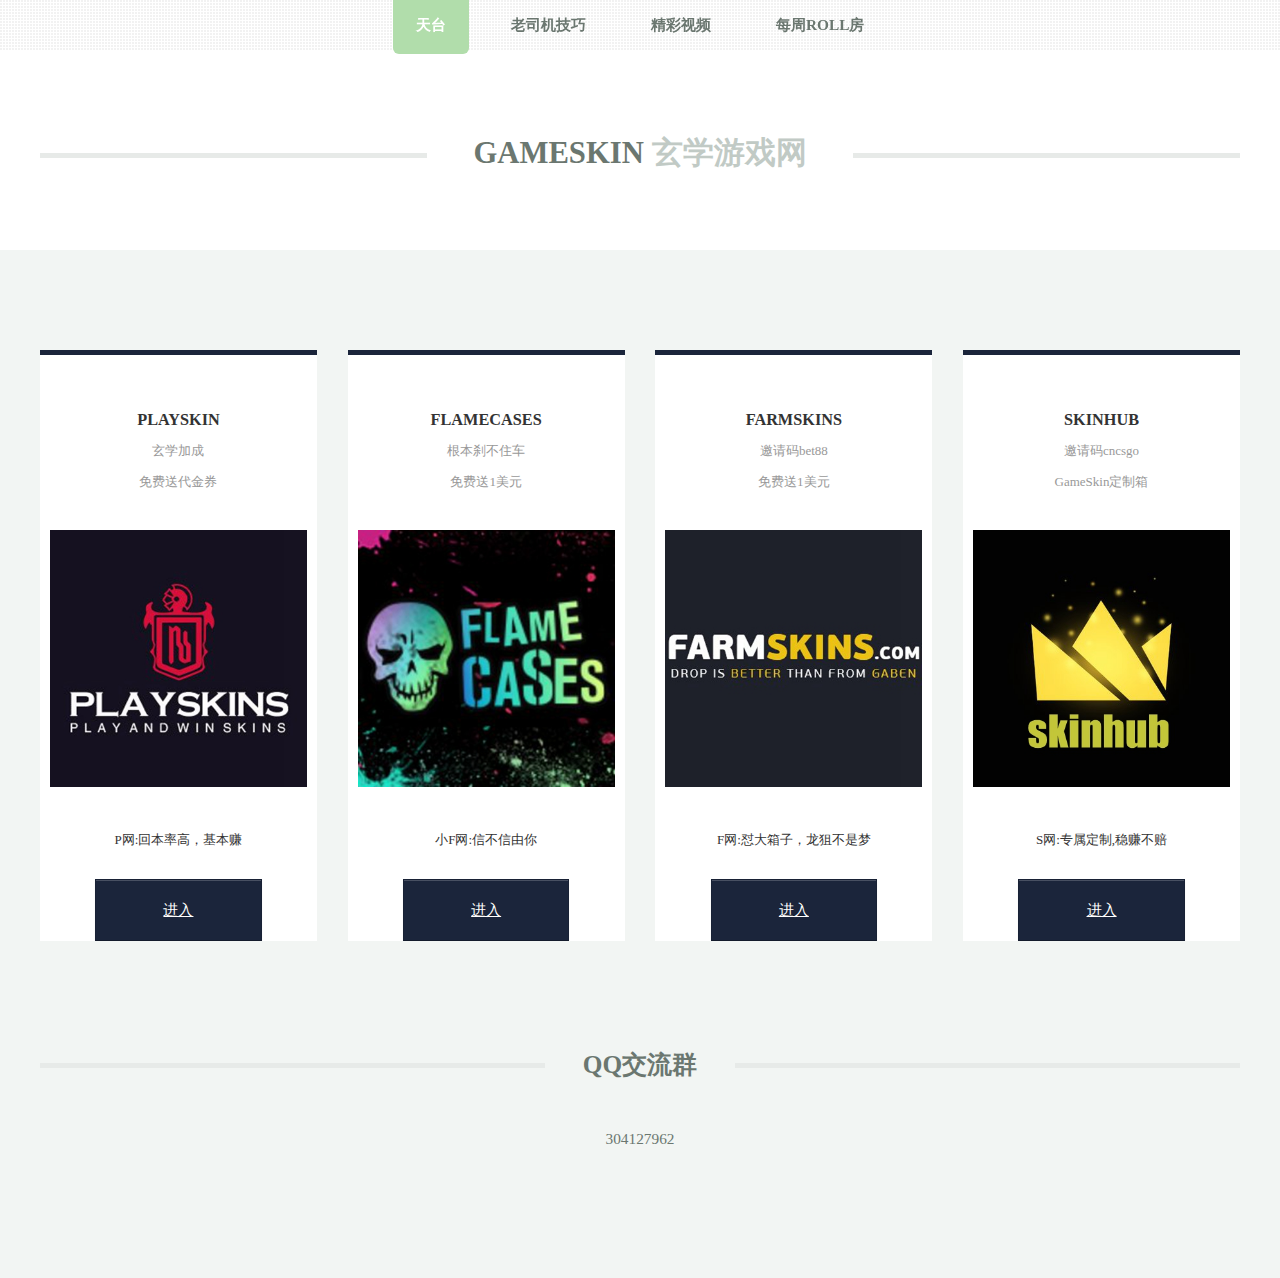
<file: index.html>
<!DOCTYPE HTML>
<!--
	TXT by HTML5 UP
	html5up.net | @ajlkn
	Free for personal and commercial use under the CCA 3.0 license (html5up.net/license)
-->
<html>
	<head>
		<meta charset="utf-8" />
		<meta name="viewport" content="width=device-width, initial-scale=1" />
		<!--[if lte IE 8]><script src="assets/js/ie/html5shiv.js"></script><![endif]-->
		<!--[if lte IE 8]><link rel="stylesheet" href="assets/css/ie8.css" /><![endif]-->
 <meta name="baidu-site-verification" content="qvvgnJlBhZ" />
 <meta http-equiv="Content-Type" content="text/html;
charset=gb2312"/>
<meta name="sogou_site_verification" content="fosd5Cn5WC"/>
<meta name="360-site-verification" content="5e8b7a64227462c64a9bd389cddf423c"/>
<title>csgo免费开箱子网址网站大全 csgo抽奖技巧 gameskin playskins  cn.playskins  igxe farmskins csgo翻硬币 skinhub flamecases 小f网csgo 导航</title>
 <meta name="keywords" content="csgo开箱子 csgo抽奖 csgo开箱子网站 csgo抽奖网址 csgo开箱子技巧 csgo开箱子网站 playskins  cn.playskins igxe farmskins flamecases  小f网csgo skinhub" />
<meta name="description" content="gameskin专业的游戏csgo皮肤抽奖导航网站 有玄学 csgo开箱子 csgo抽奖 csgo开箱子网站 csgo抽奖网址 csgo开箱子技巧 csgo开箱子网站 csgo翻硬币 小f网csgo flamecases playskins  cn.playskins skinhub igxe farmskins" />
<link href="css/bootstrap.css" rel="stylesheet">
<link href="css/bootstrap-responsive.css" rel="stylesheet" media="screen">
<link href="css/hosting.css" rel="stylesheet" media="all">
<link rel="stylesheet" href="assets/css/main.css" />

<!-- gameskin.cn Baidu tongji analytics -->
<script>
var _hmt = _hmt || [];
(function() {
  var hm = document.createElement("script");
  hm.src = "https://hm.baidu.com/hm.js?97bb086f65f46dd6969ed0fdd6cfc48f";
  var s = document.getElementsByTagName("script")[0]; 
  s.parentNode.insertBefore(hm, s);
})();
 (function(){
   var src = (document.location.protocol == "http:") ? "http://js.passport.qihucdn.com/11.0.1.js?3605104c997316b954c0c8811e651f5a":"https://jspassport.ssl.qhimg.com/11.0.1.js?3605104c997316b954c0c8811e651f5a";
   document.write('<script src="' + src + '" id="sozz"><\/script>');
})();
</script>
	</head>
	<body class="homepage">
		<div id="page-wrapper">

			<!-- Header -->
				<header id="header">
					<div class="logo container">
						<div>
							<h1><a href="index.html" id="logo">GameSkin</a></h1>
							<p>玄学游戏网</p>
						</div>
					</div>
				</header>

			
			<!-- Nav -->
				<nav id="nav">
					<ul>
						<li class="current"><a href="index.html">天台</a></li>
						
						<li><a href="vectory.html">老司机技巧</a></li>
						<li><a href="video.html">精彩视频</a></li>
						<li><a href="roll.html">每周ROLL房</a></li>
					</ul>
				</nav>


<div class="row-fluid">
<div class="container">  <!-- Contaner Starts -->
  <!-- Row2 start -->
  
  
    <div class="span3 PlanPricing template4">  <!-- Price template4 Starts -->
      <div class="planName"> <span class="price">稳</span>
        <h3>PlaySkin</h3>
        <p>玄学加成</p>
		<p>免费送代金券</p>
      </div>
      <div class="planFeatures">
        <ul>
          <li><a href="http://cn.playskins.com/case/share/1013340" target="_blank"><img src="images/p.jpg"></a> </li>
          <li >P网:回本率高，基本赚</li>
          
        </ul>
      </div>
      <p> <a href="http://cn.playskins.com/case/share/1013340" target="_blank" role="button" data-toggle="modal" class="btn btn-success btn-large">进入</a> </p>
    </div>
	
	 <div class="span3 PlanPricing template4">
      <div class="planName"> <span class="price">飚</span>
       <h3>flamecases</h3>
	  
        <p>根本刹不住车</p>
		 <p>免费送1美元</p>
      </div>
      <div class="planFeatures">
        <ul>
          <li><a href="https://flamecases.com/promo/china" target="_blank" ><img src="images/ff.jpg"></a></li>
          <li>小F网:信不信由你</li>
          
        </ul>
      </div>
      <p> <a href="https://flamecases.com/promo/china" target="_blank" role="button" data-toggle="modal" class="btn btn-success btn-large">进入</a> </p>
    </div> <!-- Price template4 Ends -->
	
    <div class="span3 PlanPricing template4">
      <div class="planName"> <span class="price">肝</span>
        <h3>farmskins</h3>
        <p>邀请码bet88</p>
		<p>免费送1美元</p>
      </div>
      <div class="planFeatures">
        <ul>
          <li><a href="http://farmskins.com/ref-bet88" target="_blank"><img src="images/f.jpg"></a></li>
          <li>F网:怼大箱子，龙狙不是梦</li>
          
        </ul>
      </div>
      <p> <a href="http://farmskins.com/ref-bet88" target="_blank" role="button" data-toggle="modal" class="btn btn-success btn-large">进入</a> </p>
    </div>


   

    <div class="span3 PlanPricing template4">
      <div class="planName"> <span class="price">怼</span>
       <h3>SKINHUB</h3>
        <p>邀请码cncsgo</p>
		 <p>GameSkin定制箱</p>
      </div>
      <div class="planFeatures">
        <ul>
          <li><a href="https://skinhub.com/cases/gameskincn-1552950" target="_blank" ><img src="images/s.jpg"></a></li>
          <li>S网:专属定制,稳赚不赔</li>
          
        </ul>
      </div>
      <p> <a href="https://skinhub.com/cases/gameskincn-1552950" target="_blank" role="button" data-toggle="modal" class="btn btn-success btn-large">进入</a> </p>
    </div>
  
  
  </div>  <!-- Row2 ends -->
  </div> <!-- Container ends -->
  

			<!-- Footer -->
				<footer id="footer" class="container">
					<div class="row 200%">
						<div class="12u">

							<!-- About -->
								<section>
									<h2 class="major"><span>QQ交流群</span></h2>
									<p>
									304127962
									</p>
								</section>

						</div>
					</div>
				

				</footer>

			</div>
			
			

		<!-- Scripts -->
			<script src="assets/js/jquery.min.js"></script>
			<script src="assets/js/jquery.dropotron.min.js"></script>
			<script src="assets/js/skel.min.js"></script>
			<script src="assets/js/skel-viewport.min.js"></script>
			<script src="assets/js/util.js"></script>
			<!--[if lte IE 8]><script src="assets/js/ie/respond.min.js"></script><![endif]-->
			<script src="assets/js/main.js"></script>

	</body>
</html>
</file>
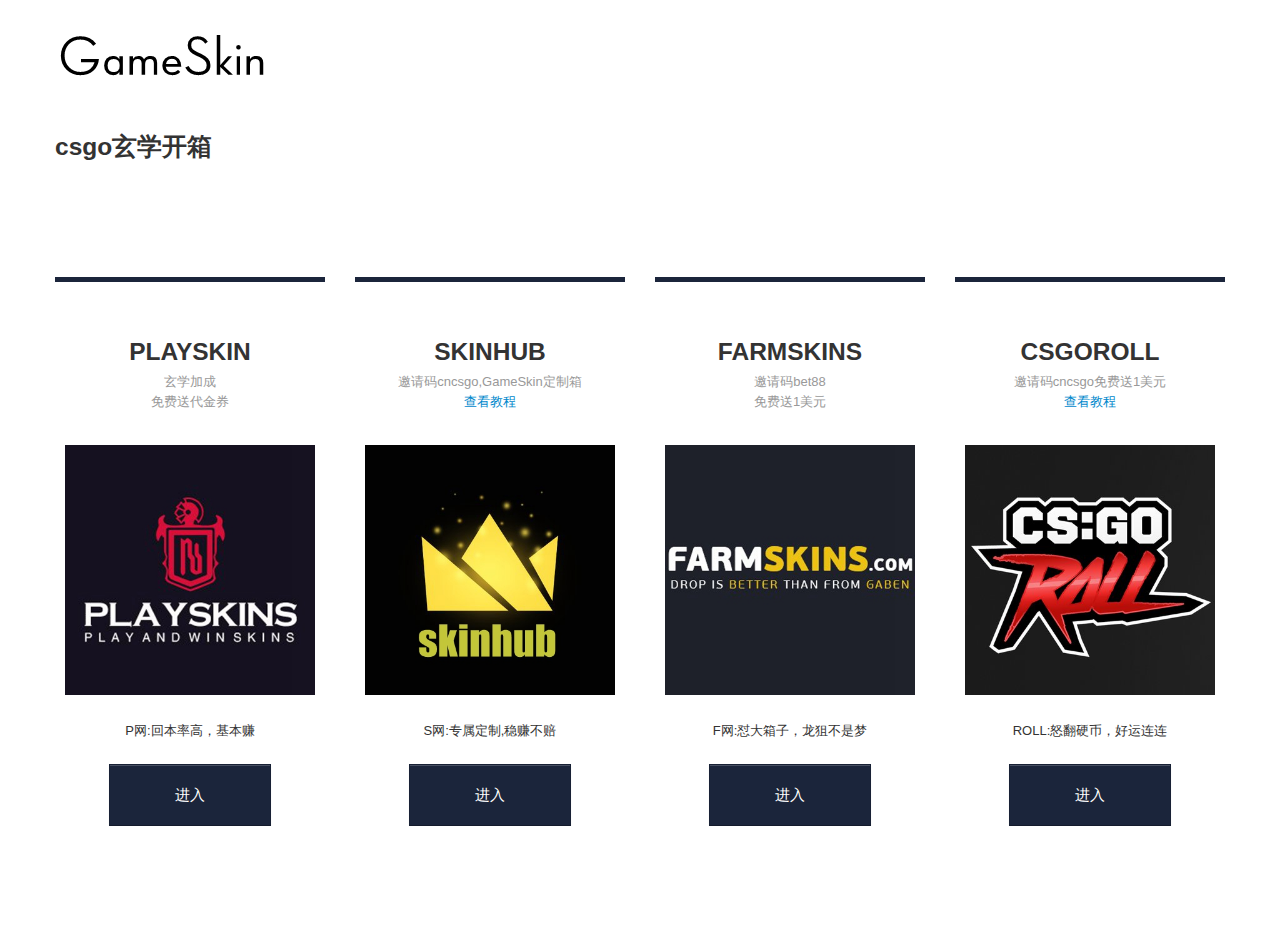
<file: list.html>
<!DOCTYPE html>
<html>
<head>
<meta charset="utf-8">
<meta name="viewport" content="width=device-width, initial-scale=1.0">
 <meta name="baidu-site-verification" content="qvvgnJlBhZ" />
 <meta http-equiv="Content-Type" content="text/html;
charset=gb2312"/>
<meta name="sogou_site_verification" content="fosd5Cn5WC"/>
<meta name="360-site-verification" content="5e8b7a64227462c64a9bd389cddf423c" />
<title>csgo免费开箱子网址网站大全 csgo抽奖技巧 gameskin playskins  cn.playskins igxe farmskins csgo翻硬币 skinhub 导航</title>
 <meta name="keywords" content="csgo开箱子 csgo抽奖 csgo开箱子网站 csgo抽奖网址 csgo开箱子技巧 csgo开箱子网站 playskins  cn.playskins igxe farmskins skinhub" />
<meta name="description" content="gameskin专业的游戏csgo皮肤抽奖导航网站 有玄学 csgo开箱子 csgo抽奖 csgo开箱子网站 csgo抽奖网址 csgo开箱子技巧 csgo开箱子网站 csgo翻硬币 playskins  cn.playskins skinhub igxe farmskins" />
<link href="css/bootstrap.css" rel="stylesheet">
<link href="css/bootstrap-responsive.css" rel="stylesheet" media="screen">
<link href="css/hosting.css" rel="stylesheet" media="all">

<!-- gameskin.cn Baidu tongji analytics -->
<script>
var _hmt = _hmt || [];
(function() {
  var hm = document.createElement("script");
  hm.src = "https://hm.baidu.com/hm.js?97bb086f65f46dd6969ed0fdd6cfc48f";
  var s = document.getElementsByTagName("script")[0]; 
  s.parentNode.insertBefore(hm, s);
})();
 (function(){
   var src = (document.location.protocol == "http:") ? "http://js.passport.qihucdn.com/11.0.1.js?3605104c997316b954c0c8811e651f5a":"https://jspassport.ssl.qhimg.com/11.0.1.js?3605104c997316b954c0c8811e651f5a";
   document.write('<script src="' + src + '" id="sozz"><\/script>');
})();
</script>
</head>




<body>
 
  <div class="container">  <!-- Contaner Starts -->
    

  <div class="row-fluid PageHead"> <!-- Description Start -->
    <div class="span12">
      <img src="images/logo.png">
      <h3>csgo玄学开箱</h3>
    </div>
  </div> <!-- Description End -->
  
  
  <div class="row-fluid">
  <!-- Row2 start -->
  
  
    <div class="span3 PlanPricing template4">  <!-- Price template4 Starts -->
      <div class="planName"> <span class="price">稳</span>
        <h3>PlaySkin</h3>
        <p>玄学加成</p>
		<p>免费送代金券</p>
      </div>
      <div class="planFeatures">
        <ul>
          <li><a href="http://cn.playskins.com/case/share/1013340" target="_blank"><img src="images/p.jpg"></a> </li>
          <li >P网:回本率高，基本赚</li>
          
        </ul>
      </div>
      <p> <a href="http://cn.playskins.com/case/share/1013340" target="_blank" role="button" data-toggle="modal" class="btn btn-success btn-large">进入</a> </p>
    </div>
	<div class="span3 PlanPricing template4">
      <div class="planName"> <span class="price">怼</span>
       <h3>SKINHUB</h3>
        <p>邀请码cncsgo,GameSkin定制箱</p>
		 <p> <a href="http://www.jianshu.com/p/a68e9556813d" target="_blank" >查看教程</a> </p>
      </div>
      <div class="planFeatures">
        <ul>
          <li><a href="https://skinhub.com/cases/gameskincn-1552950" target="_blank" ><img src="images/s.jpg"></a></li>
          <li>S网:专属定制,稳赚不赔</li>
          
        </ul>
      </div>
      <p> <a href="https://skinhub.com/cases/gameskincn-1552950" target="_blank" role="button" data-toggle="modal" class="btn btn-success btn-large">进入</a> </p>
    </div>
	
    <div class="span3 PlanPricing template4">
      <div class="planName"> <span class="price">肝</span>
        <h3>farmskins</h3>
        <p>邀请码bet88</p>
		<p>免费送1美元</p>
      </div>
      <div class="planFeatures">
        <ul>
          <li><a href="http://farmskins.com/ref-bet88" target="_blank"><img src="images/f.jpg"></a></li>
          <li>F网:怼大箱子，龙狙不是梦</li>
          
        </ul>
      </div>
      <p> <a href="http://farmskins.com/ref-bet88" target="_blank" role="button" data-toggle="modal" class="btn btn-success btn-large">进入</a> </p>
    </div>


    <div class="span3 PlanPricing template4">
      <div class="planName"> <span class="price">怼</span>
       <h3>csgoroll</h3>
        <p>邀请码cncsgo免费送1美元</p>
		 <p> <a href="http://www.jianshu.com/p/a68e9556813d" target="_blank" >查看教程</a> </p>
      </div>
      <div class="planFeatures">
        <ul>
          <li><a href="http://csgoroll.com/promo/cncsgo" target="_blank" ><img src="images/c.jpg"></a></li>
          <li>ROLL:怒翻硬币，好运连连</li>
          
        </ul>
      </div>
      <p> <a href="http://csgoroll.com/promo/cncsgo" target="_blank" role="button" data-toggle="modal" class="btn btn-success btn-large">进入</a> </p>
    </div> <!-- Price template4 Ends -->

    
  
  
  </div>  <!-- Row2 ends -->
  
  <br><br> <br><br> <br><br>
  
</div> <!-- Container ends -->
</body>
</html>
</file>
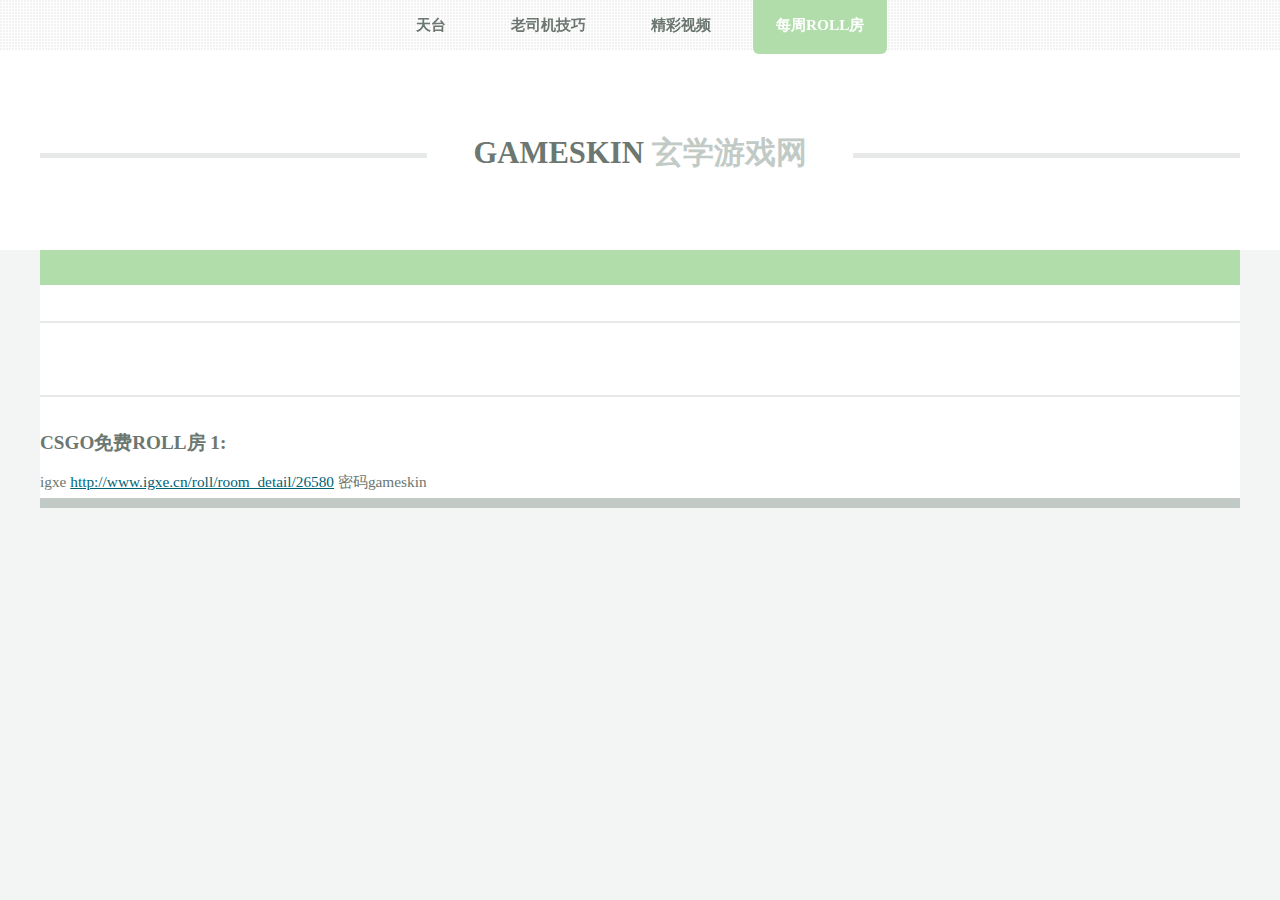
<file: roll.html>
<!DOCTYPE HTML>
<!--
	TXT by HTML5 UP
	html5up.net | @ajlkn
	Free for personal and commercial use under the CCA 3.0 license (html5up.net/license)
-->
<html>
	<head>
<title>csgo每周免费roll房 gameskin playskins  cn.playskins igxe farmskins csgo翻硬币 skinhub flamecases</title>
		<meta charset="utf-8" />
		<meta name="viewport" content="width=device-width, initial-scale=1" />
		<!--[if lte IE 8]><script src="assets/js/ie/html5shiv.js"></script><![endif]-->
		<link rel="stylesheet" href="assets/css/main.css" />
		<!--[if lte IE 8]><link rel="stylesheet" href="assets/css/ie8.css" /><![endif]-->
	</head>
	<body>
		<div id="page-wrapper">

				<!-- Header -->
				<header id="header">
					<div class="logo container">
						<div>
							<h1><a href="index.html" id="logo">GameSkin</a></h1>
							<p>玄学游戏网</p>
						</div>
					</div>
				</header>

			
			<!-- Nav -->
				<nav id="nav">
					<ul>
						<li ><a href="index.html">天台</a></li>
						
						<li ><a href="vectory.html">老司机技巧</a></li>
						<li ><a href="video.html">精彩视频</a></li>
						<li class="current"><a href="roll.html">每周ROLL房</a></li>
					</ul>
				</nav>

			<!-- Main -->
							<div id="main-wrapper" class="container">
		<article class="box page-content">
											<section>
												<ul class="divided">
												<li>
														<article class="box post-summary">
															
														</article>
													</li>
													<li>
														<article class="box post-summary">
															
														</article>
													</li>
													
													<li>
														<article class="box post-summary">
															<h3>csgo免费roll房 1:</h3>
															<p>igxe <a href="http://www.igxe.cn/roll/room_detail/26580" target="_blank">http://www.igxe.cn/roll/room_detail/26580</a> 密码gameskin</p>
														</article>
													</li>
													
							</ul>
									
											</section>	
</article>											
</div>



		</div>

		<!-- Scripts -->
			<script src="assets/js/jquery.min.js"></script>
			<script src="assets/js/jquery.dropotron.min.js"></script>
			<script src="assets/js/skel.min.js"></script>
			<script src="assets/js/skel-viewport.min.js"></script>
			<script src="assets/js/util.js"></script>
			<!--[if lte IE 8]><script src="assets/js/ie/respond.min.js"></script><![endif]-->
			<script src="assets/js/main.js"></script>

	</body>
</html>
</file>
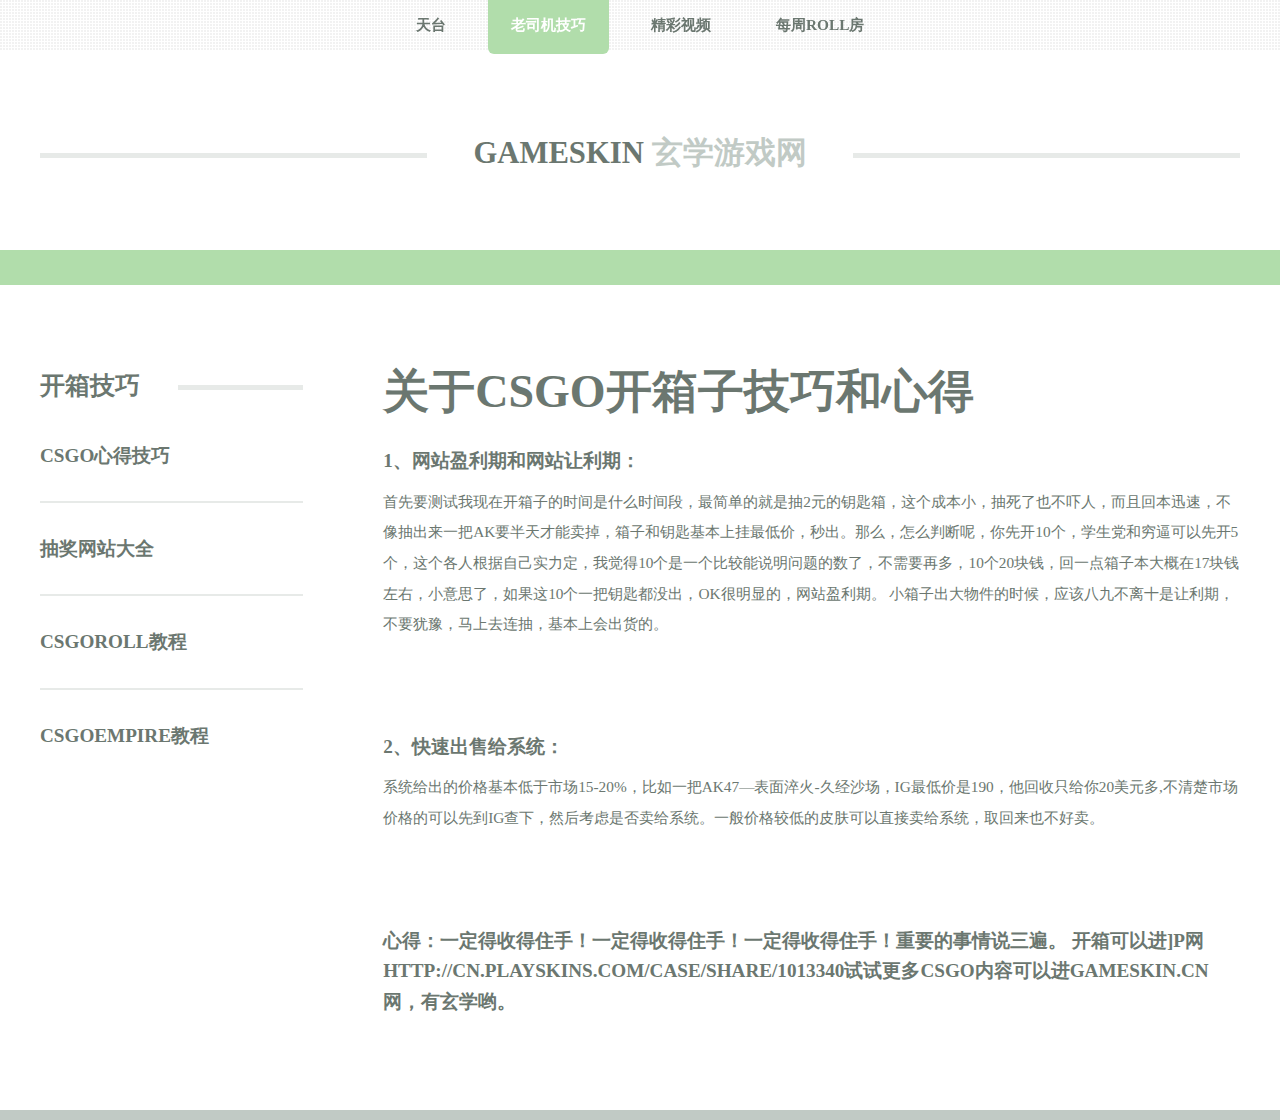
<file: vectory.html>
<!DOCTYPE HTML>
<!--
	TXT by HTML5 UP
	html5up.net | @ajlkn
	Free for personal and commercial use under the CCA 3.0 license (html5up.net/license)
-->
<html>
	<head>
<title>csgo免费开箱子网址网站大全 csgo抽奖技巧 gameskin playskins  cn.playskins igxe farmskins csgo翻硬币 skinhub flamecases导航</title>
		<meta charset="utf-8" />
		<meta name="viewport" content="width=device-width, initial-scale=1" />
		<!--[if lte IE 8]><script src="assets/js/ie/html5shiv.js"></script><![endif]-->
		<link rel="stylesheet" href="assets/css/main.css" />
		<!--[if lte IE 8]><link rel="stylesheet" href="assets/css/ie8.css" /><![endif]-->
	</head>
	<body>
		<div id="page-wrapper">

				<!-- Header -->
				<header id="header">
					<div class="logo container">
						<div>
							<h1><a href="index.html" id="logo">GameSkin</a></h1>
							<p>玄学游戏网</p>
						</div>
					</div>
				</header>

			
			<!-- Nav -->
				<nav id="nav">
					<ul>
						<li ><a href="index.html">天台</a></li>
						
						<li class="current"><a href="vectory.html">老司机技巧</a></li>
						<li><a href="video.html">精彩视频</a></li>
						<li><a href="roll.html">每周ROLL房</a></li>
					</ul>
				</nav>

			<!-- Main -->
				<div id="main-wrapper">
					<div id="main" class="container">
						<div class="row">
							<div class="3u 12u(mobile)">
								<div class="sidebar">

									<!-- Sidebar -->

										<!-- Recent Posts -->
											<section>
												<h2 class="major"><span>开箱技巧</span></h2>
												<ul class="divided">
													<li>
														<article class="box post-summary">
															<h3><a href="vectory.html">csgo心得技巧</a></h3>
															
														</article>
													</li>
													<li>
														<article class="box post-summary">
															<h3><a href="websitelist.html">抽奖网站大全</a></h3>
															
														</article>
													</li>
													<li>
														<article class="box post-summary">
															<h3><a href="#">csgoroll教程</a></h3>
														
														</article>
													</li>
													<li>
														<article class="box post-summary">
															<h3><a href="#">csgoempire教程</a></h3>
														
														</article>
													</li>
													
												</ul>
											</section>

								</div>
							</div>
							<div class="9u 12u(mobile) important(mobile)">
								<div class="content content-right">

									<!-- Content -->

										<article class="box page-content">

											<header>
												<h2>关于csgo开箱子技巧和心得</h2>
												
											</header>


											<section>
												<h3>1、网站盈利期和网站让利期：</h3>
												<p>
													
     首先要测试我现在开箱子的时间是什么时间段，最简单的就是抽2元的钥匙箱，这个成本小，抽死了也不吓人，而且回本迅速，不像抽出来一把AK要半天才能卖掉，箱子和钥匙基本上挂最低价，秒出。那么，怎么判断呢，你先开10个，学生党和穷逼可以先开5个，这个各人根据自己实力定，我觉得10个是一个比较能说明问题的数了，不需要再多，10个20块钱，回一点箱子本大概在17块钱左右，小意思了，如果这10个一把钥匙都没出，OK很明显的，网站盈利期。
      小箱子出大物件的时候，应该八九不离十是让利期，不要犹豫，马上去连抽，基本上会出货的。
												</p>
												
											</section>

											<section>
												<h3>2、快速出售给系统：</h3>
												<p>
													系统给出的价格基本低于市场15-20%，比如一把AK47—表面淬火-久经沙场，IG最低价是190，他回收只给你20美元多,不清楚市场价格的可以先到IG查下，然后考虑是否卖给系统。一般价格较低的皮肤可以直接卖给系统，取回来也不好卖。
												</p>
												
											</section>
											<section>
												<h3>心得：一定得收得住手！一定得收得住手！一定得收得住手！重要的事情说三遍。
开箱可以进]P网  <a href="http://cn.playskins.com/case/share/1013340" target="_blank"></a><a href="http://cn.playskins.com/case/share/1013340" target="_blank">http://cn.playskins.com/case/share/1013340</a>试试更多csgo内容可以进GameSkin.cn 网，有玄学哟。</h3>
												
											</section>

										</article>

								</div>
							</div>
						</div>
						
					</div>
				</div>



		</div>

		<!-- Scripts -->
			<script src="assets/js/jquery.min.js"></script>
			<script src="assets/js/jquery.dropotron.min.js"></script>
			<script src="assets/js/skel.min.js"></script>
			<script src="assets/js/skel-viewport.min.js"></script>
			<script src="assets/js/util.js"></script>
			<!--[if lte IE 8]><script src="assets/js/ie/respond.min.js"></script><![endif]-->
			<script src="assets/js/main.js"></script>

	</body>
</html>
</file>
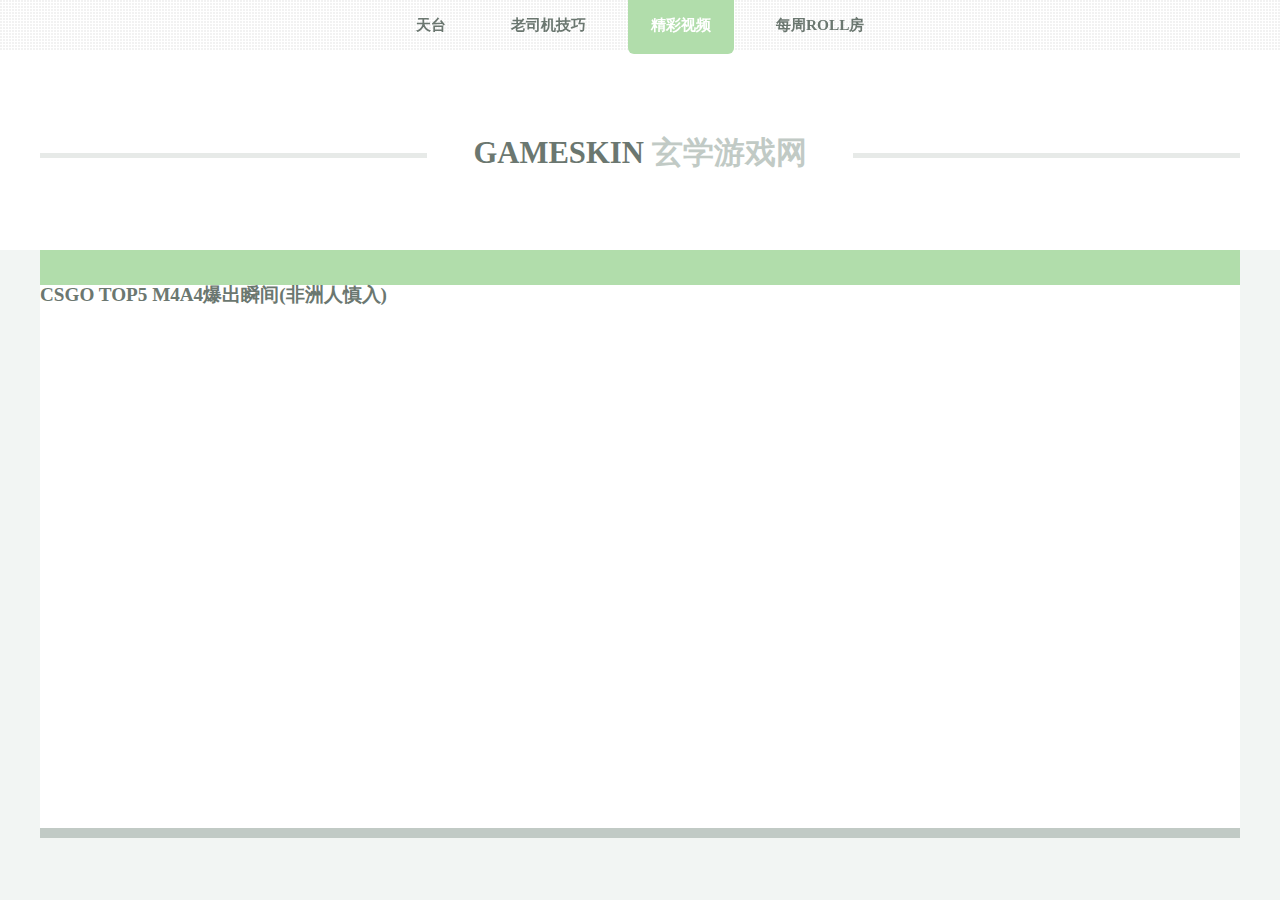
<file: video.html>
<!DOCTYPE HTML>
<!--
	TXT by HTML5 UP
	html5up.net | @ajlkn
	Free for personal and commercial use under the CCA 3.0 license (html5up.net/license)
-->
<html>
	<head>
<title>csgo开箱抽奖精彩视频 gameskin playskins  cn.playskins igxe farmskins csgo翻硬币 skinhub flamecases</title>
		<meta charset="utf-8" />
		<meta name="viewport" content="width=device-width, initial-scale=1" />
		<!--[if lte IE 8]><script src="assets/js/ie/html5shiv.js"></script><![endif]-->
		<link rel="stylesheet" href="assets/css/main.css" />
		<!--[if lte IE 8]><link rel="stylesheet" href="assets/css/ie8.css" /><![endif]-->
	</head>
	<body>
		<div id="page-wrapper">

				<!-- Header -->
				<header id="header">
					<div class="logo container">
						<div>
							<h1><a href="index.html" id="logo">GameSkin</a></h1>
							<p>玄学游戏网</p>
						</div>
					</div>
				</header>

			
		<!-- Nav -->
				<nav id="nav">
					<ul>
						<li ><a href="index.html">天台</a></li>
						
						<li ><a href="vectory.html">老司机技巧</a></li>
						<li class="current"><a href="video.html">精彩视频</a></li>
						<li><a href="roll.html">每周ROLL房</a></li>
					</ul>
				</nav>

			<!-- Main -->
							<div id="main-wrapper" class="container">
		
	<section>
												<ul class="divided">
												<li>
														<article class="box post-summary">
															<h3>CSGO TOP5 M4A4爆出瞬间(非洲人慎入)</h3>
<iframe height=498 width=510 src='http://player.youku.com/embed/XMjkwMDI0NTQ2NA==' frameborder=0 'allowfullscreen'></iframe>														</article>
													</li>
												<!--
													<li>
														<article class="box post-summary">
															<h3>CSGO老司机飚车精彩集锦</h3>
<iframe style="width:704px;height:436px;" 

src="http://cdn.aixifan.com/player/ACFlashPlayer.out.swf?

vid=5329748&ref=http://www.acfun.cn/v/ac3802938" 

id="ACFlashPlayer-re" frameborder="0"></iframe>																			

														</article>
													</li>
													
													<li>
														<article class="box post-summary">
															<h3>妹子玩csgo，人美枪刚！#2</h3>
<iframe style="width:704px;height:436px;" src="http://cdn.aixifan.com/player/ACFlashPlayer.out.swf?vid=5262588&ref=http://www.acfun.cn/v/ac3762543" id="ACFlashPlayer-re" frameborder="0"></iframe>
														</article>
													</li>
													
													<li>
														<article class="box post-summary">
															<h3>csgo逗比搞笑镜头集锦</h3>
<iframe style="width:704px;height:436px;" src="http://cdn.aixifan.com/player/ACFlashPlayer.out.swf?vid=5259909&ref=http://www.acfun.cn/v/ac3760203" id="ACFlashPlayer-re" frameborder="0"></iframe>
														</article>
													</li>
													<li>
														<article class="box post-summary">
															<h3>CSGO，谁还记得老AWP吗？五年了！
</h3>
<iframe style="width:704px;height:436px;" src="http://cdn.aixifan.com/player/ACFlashPlayer.out.swf?vid=5266881&ref=http://www.acfun.cn/v/ac3765368" id="ACFlashPlayer-re" frameborder="0"></iframe>
														</article>
													</li>
													<li>
														<article class="box post-summary">
															<h3>怒开100九头蛇大行动箱子，结果。。。。
</h3>
<iframe style="width:704px;height:436px;" src="http://cdn.aixifan.com/player/ACFlashPlayer.out.swf?vid=5210739&ref=http://www.acfun.cn/v/ac3728148" id="ACFlashPlayer-re" frameborder="0"></iframe>
														</article>
													</li>
													<li>
														<article class="box post-summary">
															<h3>妹子玩csgo，人美活好！！汉子服不服。
</h3>
<iframe style="width:704px;height:436px;" src="http://cdn.aixifan.com/player/ACFlashPlayer.out.swf?vid=5211726&ref=http://www.acfun.cn/v/ac3728945" id="ACFlashPlayer-re" frameborder="0"></iframe>
														</article>
													</li>-->
												</ul>
											</section>					
</div>



		</div>

		<!-- Scripts -->
			<script src="assets/js/jquery.min.js"></script>
			<script src="assets/js/jquery.dropotron.min.js"></script>
			<script src="assets/js/skel.min.js"></script>
			<script src="assets/js/skel-viewport.min.js"></script>
			<script src="assets/js/util.js"></script>
			<!--[if lte IE 8]><script src="assets/js/ie/respond.min.js"></script><![endif]-->
			<script src="assets/js/main.js"></script>

	</body>
</html>
</file>
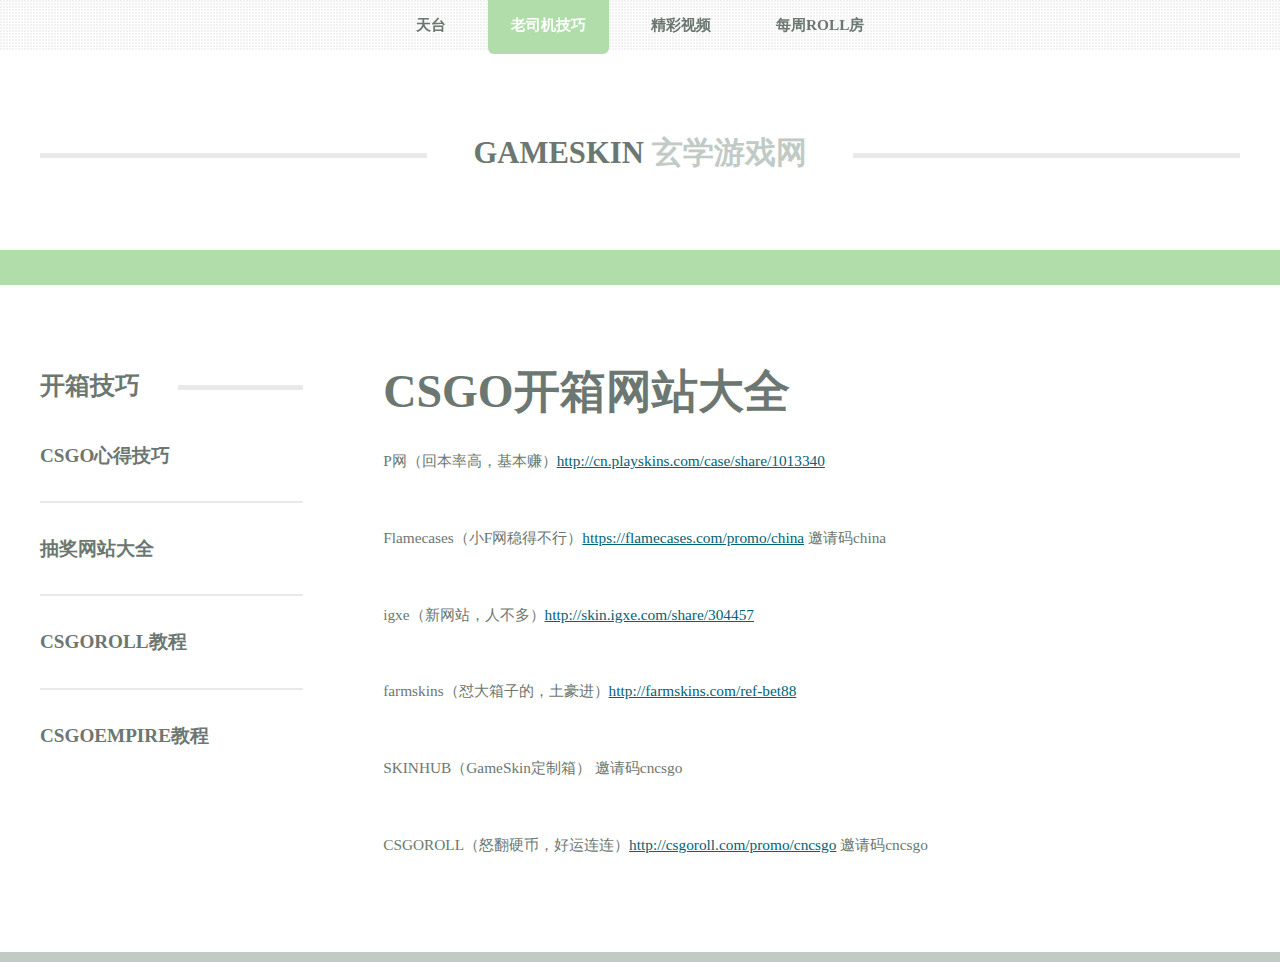
<file: websitelist.html>
<!DOCTYPE HTML>
<!--
	TXT by HTML5 UP
	html5up.net | @ajlkn
	Free for personal and commercial use under the CCA 3.0 license (html5up.net/license)
-->
<html>
	<head>
<title>CSGO开箱网站大全 gameskin playskins  cn.playskins igxe farmskins skinhub flamecases</title>
		<meta charset="utf-8" />
		<meta name="viewport" content="width=device-width, initial-scale=1" />
		<!--[if lte IE 8]><script src="assets/js/ie/html5shiv.js"></script><![endif]-->
		<link rel="stylesheet" href="assets/css/main.css" />
		<!--[if lte IE 8]><link rel="stylesheet" href="assets/css/ie8.css" /><![endif]-->
	</head>
	<body>
		<div id="page-wrapper">

				<!-- Header -->
				<header id="header">
					<div class="logo container">
						<div>
							<h1><a href="index.html" id="logo">GameSkin</a></h1>
							<p>玄学游戏网</p>
						</div>
					</div>
				</header>

			
			<!-- Nav -->
				<nav id="nav">
					<ul>
						<li ><a href="index.html">天台</a></li>
						
						<li class="current"><a href="vectory.html">老司机技巧</a></li>
						<li><a href="video.html">精彩视频</a></li>
						<li><a href="roll.html">每周ROLL房</a></li>
					</ul>
				</nav>

			<!-- Main -->
				<div id="main-wrapper">
					<div id="main" class="container">
						<div class="row">
							<div class="3u 12u(mobile)">
								<div class="sidebar">

									<!-- Sidebar -->

										<!-- Recent Posts -->
											<section>
												<h2 class="major"><span>开箱技巧</span></h2>
												<ul class="divided">
													<li>
														<article class="box post-summary">
															<h3><a href="vectory.html">csgo心得技巧</a></h3>
															
														</article>
													</li>
													<li>
														<article class="box post-summary">
															<h3><a href="websitelist.html">抽奖网站大全</a></h3>
															
														</article>
													</li>
													<li>
														<article class="box post-summary">
															<h3><a href="#">csgoroll教程</a></h3>
														
														</article>
													</li>
													<li>
														<article class="box post-summary">
															<h3><a href="#">csgoempire教程</a></h3>
														
														</article>
													</li>
													
												</ul>
											</section>

								</div>
							</div>
							<div class="9u 12u(mobile) important(mobile)">
								<div class="content content-right">

									<!-- Content -->

										<article class="box page-content">

											<header>
												<h2>CSGO开箱网站大全</h2>
												
											</header>


											<section>
											
												<p>P网（回本率高，基本赚）<a href="http://cn.playskins.com/case/share/1013340" target="_blank">http://cn.playskins.com/case/share/1013340</a></p>
												<p>Flamecases（小F网稳得不行）<a href="https://flamecases.com/promo/china" target="_blank">https://flamecases.com/promo/china</a> 邀请码china</p>
 
												<p>igxe（新网站，人不多）<a href="http://skin.igxe.com/share/304457" target="_blank">http://skin.igxe.com/share/304457</a></p>
												<p>farmskins（怼大箱子的，土豪进）<a href="http://farmskins.com/ref-bet88" target="_blank">http://farmskins.com/ref-bet88</a></p>
												<p>SKINHUB（GameSkin定制箱） 邀请码cncsgo</p>
												<p>CSGOROLL（怒翻硬币，好运连连）<a href="http://csgoroll.com/promo/cncsgo" target="_blank">http://csgoroll.com/promo/cncsgo</a> 邀请码cncsgo</p>
											</section>


										</article>

								</div>
							</div>
						</div>
						
					</div>
				</div>



		</div>

		<!-- Scripts -->
			<script src="assets/js/jquery.min.js"></script>
			<script src="assets/js/jquery.dropotron.min.js"></script>
			<script src="assets/js/skel.min.js"></script>
			<script src="assets/js/skel-viewport.min.js"></script>
			<script src="assets/js/util.js"></script>
			<!--[if lte IE 8]><script src="assets/js/ie/respond.min.js"></script><![endif]-->
			<script src="assets/js/main.js"></script>

	</body>
</html>
</file>
<file: assets/css/ie8.css>
/*
	TXT by HTML5 UP
	html5up.net | @ajlkn
	Free for personal and commercial use under the CCA 3.0 license (html5up.net/license)
*/

/* Basic */

	.image {
		position: relative;
		-ms-behavior: url("assets/js/ie/PIE.htc");
	}

		.image:before {
			display: none;
		}

		.image img {
			position: relative;
			-ms-behavior: url("assets/js/ie/PIE.htc");
		}

/* Form */

	form input[type="text"],
	form input[type="email"],
	form input[type="password"],
	form select,
	form textarea {
		position: relative;
		-ms-behavior: url("assets/js/ie/PIE.htc");
	}

/* Button */

	input[type="button"],
	input[type="submit"],
	input[type="reset"],
	button,
	.button {
		position: relative;
		-ms-behavior: url("assets/js/ie/PIE.htc");
	}

/* List */

	ul.contact li a {
		position: relative;
		-ms-behavior: url("assets/js/ie/PIE.htc");
	}

	ul.special a {
		position: relative;
		-ms-behavior: url("assets/js/ie/PIE.htc");
	}

/* Copyright */

	#copyright {
		position: relative;
		-ms-behavior: url("assets/js/ie/PIE.htc");
	}

/* Nav */

	#nav li a, #nav li span {
		position: relative;
		-ms-behavior: url("assets/js/ie/PIE.htc");
	}

/* Section/Article */

	section > .last-child, section.last-child, article > .last-child, article.last-child {
		margin-bottom: 0;
	}

/* Wrappers */

	#banner-wrapper {
		background-image: url("../../images/banner.jpg");
		background-position: center center;
		background-repeat: no-repeat;
		background-size: cover;
		-ms-behavior: url("assets/js/ie/backgroundsize.min.htc");
	}

		#banner-wrapper:before {
			display: none;
		}

/* Nav */

	#nav {
		background: #f8f8f8;
	}

		#nav:after {
			display: none;
		}

	.dropotron {
		box-shadow: none !important;
		-ms-behavior: url("assets/js/ie/PIE.htc");
	}

/* Banner */

	#banner {
		background: #151c17;
	}

		#banner:before {
			display: none;
		}
</file>
<file: css/hosting.css>
@charset "utf-8";



body {
	font-family:"Montserrat", Arial, Helvetica, sans-serif;
	background:#FFF;
}

/*==========PLANS AND PRICING==============*/

/* Animation */

.PlanPricing {
	margin-top:100px;
	-moz-transition:all 0.3s ease;
	-webkit-transition:all 0.3s ease;
	-ms-transition:all 0.3s ease;
	-o-transition:all 0.3s ease;
	transition:all 0.3s ease;
}
.PlanPricing:hover {
	-moz-transform:scale(1.1);
	-webkit-transform:scale(1.1);
	-o-transform:scale(1.1);
	-ms-transform:scale(1.1);
	transform:scale(1.1);
	z-index:2;
	-moz-box-shadow:0px 0px 5px rgba(0, 0, 0, 0.3);
	-webkit-box-shadow:0px 0px 5px rgba(0, 0, 0, 0.3);
	box-shadow:0px 0px 5px rgba(0, 0, 0, 0.3);
}
.PlanPricing .planName {
	padding-top:50px;
	padding-bottom:10px;
	text-align:center;
}
.PlanPricing .price {
	background:#2cc76a;
	padding:5px;
	color:#FFF;
	font-size:50px;
	-webkit-border-radius:100%;
	-moz-border-radius:100%;
	border-radius:100%;
	display:block;
	width:100px;
	height:100px;
	line-height:100px;
	margin:0 auto;
	position:relative;
	margin-top:-107px;
	margin-bottom:10px;
}
.PlanPricing.Recommended .price {
	background:#f45c57;
}
.PlanPricing .planName h3 {
	color:#FFF;
	text-align:center;
	padding:0;
	margin:0;
	text-transform:uppercase;
}
.PlanPricing .planName p {
	color:#999;
	text-align:center;
}
.PlanPricing .planFeatures {
	text-align:center;
	padding:10px;
}
.PlanPricing .planFeatures ul {
	margin:0;
	padding:0;
	list-style:none;
}
.PlanPricing .planFeatures ul li {
	padding:13px 0;
	list-style:none;
}
.PlanPricing p {
	margin:0;
}
.PlanPricing .btn {
	width:100%;
	-webkit-border-radius:0;
	-moz-border-radius:0;
	border-radius:0;
	margin:0;
	-webkit-box-sizing:border-box;
	-moz-box-sizing:border-box;
	box-sizing:border-box;
}


/*========= Price CSS==============*/


.template4{
	overflow:hidden;
	
font: 'Open Sans';
font-size:13px;
font-weight:300;
position:relative;
border-top:5px solid #1B253B;
transition: all 0.5s linear 0s;
background:#fff;
}

.template4:hover{
	border-top:0px solid #1B253B;
	transition: all 0.5s linear 0s;
}

.template4:hover > p a{
	width:100% !important;
	
}

.template4:hover > div span.price{
	top:50px; !important;
	transition: all 0.5s linear 0s;
}

.PlanPricing.template4 .planName h3 {
    color: #333;
    margin: 0;
    padding: 0;
    text-align: center;
    text-transform: uppercase;
}


.PlanPricing.template4 .price {
     background: none repeat scroll 0 0 #2CC76A;
    border-radius: 0;
    color: #FFFFFF;
    display: block;
    font-size: 50px;
    height: 50px;
    line-height: 50px;
    margin: -50px auto 10px;
    padding: 5px;
    position: relative;
    width: 100%;
}

.PlanPricing.template4 .btn {
    border-radius: 0;
    box-sizing: border-box;
    margin: 0 auto;
    width: 60%;
	color:#fff;
	font-size:15px;
	padding:20px 30px;
	background: #1B253B; /* Old browsers */
	 -webkit-transition: all 0.25s ease-in-out;
-moz-transition: all 0.25s ease-in-out;
-o-transition: all 0.25s ease-in-out;
transition: all 0.25s ease-in-out;
}

.PlanPricing.template4 .btn:hover {
   background: #1B253B !important; /* Old browsers */
	 -webkit-transition: all 0.25s ease-in-out;
-moz-transition: all 0.25s ease-in-out;
-o-transition: all 0.25s ease-in-out;
transition: all 0.25s ease-in-out;
}


.span3.PlanPricing.template4 > p {
    text-align: center;
}


.PlanPricing.template4 .price {
    background: none repeat scroll 0 0 #1B253B;
    border-radius: 0;
    color: #FFFFFF;
    display: block;
    font-size: 40px;
    height: 40px;
    line-height: 40px;
    padding: 5px;
    position: absolute;
	left:0;
	top:-150px;
    width: 100%;
    transition: all 0.5s linear 0s;
}

.orange{
	color:#fba826;	
}

.template4 .planFeatures {
    color: #333333;
}
</file>
<file: assets/css/main.css>
/*
	TXT by HTML5 UP
	html5up.net | @ajlkn
	Free for personal and commercial use under the CCA 3.0 license (html5up.net/license)
*/

/* Reset */

	html, body, div, span, applet, object, iframe, h1, h2, h3, h4, h5, h6, p, blockquote, pre, a, abbr, acronym, address, big, cite, code, del, dfn, em, img, ins, kbd, q, s, samp, small, strike, strong, sub, sup, tt, var, b, u, i, center, dl, dt, dd, ol, ul, li, fieldset, form, label, legend, table, caption, tbody, tfoot, thead, tr, th, td, article, aside, canvas, details, embed, figure, figcaption, footer, header, hgroup, menu, nav, output, ruby, section, summary, time, mark, audio, video {
		margin: 0;
		padding: 0;
		border: 0;
		font-size: 100%;
		font: inherit;
		vertical-align: baseline;
	}

	article, aside, details, figcaption, figure, footer, header, hgroup, menu, nav, section {
		display: block;
	}

	body {
		line-height: 1;
	}

	ol, ul {
		list-style: none;
	}

	blockquote, q {
		quotes: none;
	}

	blockquote:before, blockquote:after, q:before, q:after {
		content: '';
		content: none;
	}

	table {
		border-collapse: collapse;
		border-spacing: 0;
	}

	body {
		-webkit-text-size-adjust: none;
	}

/* Box Model */

	*, *:before, *:after {
		-moz-box-sizing: border-box;
		-webkit-box-sizing: border-box;
		box-sizing: border-box;
	}

/* Containers */

	.container {
		margin-left: auto;
		margin-right: auto;
	}

	.container.\31 25\25 {
		width: 100%;
		max-width: 1200px;
		min-width: 960px;
	}

	.container.\37 5\25 {
		width: 720px;
	}

	.container.\35 0\25 {
		width: 480px;
	}

	.container.\32 5\25 {
		width: 240px;
	}

	.container {
		width: 960px;
	}

	@media screen and (min-width: 737px) {

		.container.\31 25\25 {
			width: 100%;
			max-width: 1500px;
			min-width: 1200px;
		}

		.container.\37 5\25 {
			width: 900px;
		}

		.container.\35 0\25 {
			width: 600px;
		}

		.container.\32 5\25 {
			width: 300px;
		}

		.container {
			width: 1200px;
		}

	}

	@media screen and (min-width: 737px) and (max-width: 1200px) {

		.container.\31 25\25 {
			width: 100%;
			max-width: 1200px;
			min-width: 960px;
		}

		.container.\37 5\25 {
			width: 720px;
		}

		.container.\35 0\25 {
			width: 480px;
		}

		.container.\32 5\25 {
			width: 240px;
		}

		.container {
			width: 960px;
		}

	}

	@media screen and (max-width: 736px) {

		.container.\31 25\25 {
			width: 100%;
			max-width: 125%;
			min-width: 100%;
		}

		.container.\37 5\25 {
			width: 75%;
		}

		.container.\35 0\25 {
			width: 50%;
		}

		.container.\32 5\25 {
			width: 25%;
		}

		.container {
			width: 100% !important;
		}

	}

/* Grid */

	.row {
		border-bottom: solid 1px transparent;
		-moz-box-sizing: border-box;
		-webkit-box-sizing: border-box;
		box-sizing: border-box;
	}

	.row > * {
		float: left;
		-moz-box-sizing: border-box;
		-webkit-box-sizing: border-box;
		box-sizing: border-box;
	}

	.row:after, .row:before {
		content: '';
		display: block;
		clear: both;
		height: 0;
	}

	.row.uniform > * > :first-child {
		margin-top: 0;
	}

	.row.uniform > * > :last-child {
		margin-bottom: 0;
	}

	.row.\30 \25 > * {
		padding: 0 0 0 0px;
	}

	.row.\30 \25 {
		margin: 0 0 -1px 0px;
	}

	.row.uniform.\30 \25 > * {
		padding: 0px 0 0 0px;
	}

	.row.uniform.\30 \25 {
		margin: 0px 0 -1px 0px;
	}

	.row > * {
		padding: 0 0 0 40px;
	}

	.row {
		margin: 0 0 -1px -40px;
	}

	.row.uniform > * {
		padding: 40px 0 0 40px;
	}

	.row.uniform {
		margin: -40px 0 -1px -40px;
	}

	.row.\32 00\25 > * {
		padding: 0 0 0 80px;
	}

	.row.\32 00\25 {
		margin: 0 0 -1px -80px;
	}

	.row.uniform.\32 00\25 > * {
		padding: 80px 0 0 80px;
	}

	.row.uniform.\32 00\25 {
		margin: -80px 0 -1px -80px;
	}

	.row.\31 50\25 > * {
		padding: 0 0 0 60px;
	}

	.row.\31 50\25 {
		margin: 0 0 -1px -60px;
	}

	.row.uniform.\31 50\25 > * {
		padding: 60px 0 0 60px;
	}

	.row.uniform.\31 50\25 {
		margin: -60px 0 -1px -60px;
	}

	.row.\35 0\25 > * {
		padding: 0 0 0 20px;
	}

	.row.\35 0\25 {
		margin: 0 0 -1px -20px;
	}

	.row.uniform.\35 0\25 > * {
		padding: 20px 0 0 20px;
	}

	.row.uniform.\35 0\25 {
		margin: -20px 0 -1px -20px;
	}

	.row.\32 5\25 > * {
		padding: 0 0 0 10px;
	}

	.row.\32 5\25 {
		margin: 0 0 -1px -10px;
	}

	.row.uniform.\32 5\25 > * {
		padding: 10px 0 0 10px;
	}

	.row.uniform.\32 5\25 {
		margin: -10px 0 -1px -10px;
	}

	.\31 2u, .\31 2u\24 {
		width: 100%;
		clear: none;
		margin-left: 0;
	}

	.\31 1u, .\31 1u\24 {
		width: 91.6666666667%;
		clear: none;
		margin-left: 0;
	}

	.\31 0u, .\31 0u\24 {
		width: 83.3333333333%;
		clear: none;
		margin-left: 0;
	}

	.\39 u, .\39 u\24 {
		width: 75%;
		clear: none;
		margin-left: 0;
	}

	.\38 u, .\38 u\24 {
		width: 66.6666666667%;
		clear: none;
		margin-left: 0;
	}

	.\37 u, .\37 u\24 {
		width: 58.3333333333%;
		clear: none;
		margin-left: 0;
	}

	.\36 u, .\36 u\24 {
		width: 50%;
		clear: none;
		margin-left: 0;
	}

	.\35 u, .\35 u\24 {
		width: 41.6666666667%;
		clear: none;
		margin-left: 0;
	}

	.\34 u, .\34 u\24 {
		width: 33.3333333333%;
		clear: none;
		margin-left: 0;
	}

	.\33 u, .\33 u\24 {
		width: 25%;
		clear: none;
		margin-left: 0;
	}

	.\32 u, .\32 u\24 {
		width: 16.6666666667%;
		clear: none;
		margin-left: 0;
	}

	.\31 u, .\31 u\24 {
		width: 8.3333333333%;
		clear: none;
		margin-left: 0;
	}

	.\31 2u\24 + *,
	.\31 1u\24 + *,
	.\31 0u\24 + *,
	.\39 u\24 + *,
	.\38 u\24 + *,
	.\37 u\24 + *,
	.\36 u\24 + *,
	.\35 u\24 + *,
	.\34 u\24 + *,
	.\33 u\24 + *,
	.\32 u\24 + *,
	.\31 u\24 + * {
		clear: left;
	}

	.\-11u {
		margin-left: 91.66667%;
	}

	.\-10u {
		margin-left: 83.33333%;
	}

	.\-9u {
		margin-left: 75%;
	}

	.\-8u {
		margin-left: 66.66667%;
	}

	.\-7u {
		margin-left: 58.33333%;
	}

	.\-6u {
		margin-left: 50%;
	}

	.\-5u {
		margin-left: 41.66667%;
	}

	.\-4u {
		margin-left: 33.33333%;
	}

	.\-3u {
		margin-left: 25%;
	}

	.\-2u {
		margin-left: 16.66667%;
	}

	.\-1u {
		margin-left: 8.33333%;
	}

	@media screen and (min-width: 737px) {

		.row > * {
			padding: 50px 0 0 50px;
		}

		.row {
			margin: -50px 0 -1px -50px;
		}

		.row.uniform > * {
			padding: 50px 0 0 50px;
		}

		.row.uniform {
			margin: -50px 0 -1px -50px;
		}

		.row.\32 00\25 > * {
			padding: 100px 0 0 100px;
		}

		.row.\32 00\25 {
			margin: -100px 0 -1px -100px;
		}

		.row.uniform.\32 00\25 > * {
			padding: 100px 0 0 100px;
		}

		.row.uniform.\32 00\25 {
			margin: -100px 0 -1px -100px;
		}

		.row.\31 50\25 > * {
			padding: 75px 0 0 75px;
		}

		.row.\31 50\25 {
			margin: -75px 0 -1px -75px;
		}

		.row.uniform.\31 50\25 > * {
			padding: 75px 0 0 75px;
		}

		.row.uniform.\31 50\25 {
			margin: -75px 0 -1px -75px;
		}

		.row.\35 0\25 > * {
			padding: 25px 0 0 25px;
		}

		.row.\35 0\25 {
			margin: -25px 0 -1px -25px;
		}

		.row.uniform.\35 0\25 > * {
			padding: 25px 0 0 25px;
		}

		.row.uniform.\35 0\25 {
			margin: -25px 0 -1px -25px;
		}

		.row.\32 5\25 > * {
			padding: 12.5px 0 0 12.5px;
		}

		.row.\32 5\25 {
			margin: -12.5px 0 -1px -12.5px;
		}

		.row.uniform.\32 5\25 > * {
			padding: 12.5px 0 0 12.5px;
		}

		.row.uniform.\32 5\25 {
			margin: -12.5px 0 -1px -12.5px;
		}

		.\31 2u\28desktop\29, .\31 2u\24\28desktop\29 {
			width: 100%;
			clear: none;
			margin-left: 0;
		}

		.\31 1u\28desktop\29, .\31 1u\24\28desktop\29 {
			width: 91.6666666667%;
			clear: none;
			margin-left: 0;
		}

		.\31 0u\28desktop\29, .\31 0u\24\28desktop\29 {
			width: 83.3333333333%;
			clear: none;
			margin-left: 0;
		}

		.\39 u\28desktop\29, .\39 u\24\28desktop\29 {
			width: 75%;
			clear: none;
			margin-left: 0;
		}

		.\38 u\28desktop\29, .\38 u\24\28desktop\29 {
			width: 66.6666666667%;
			clear: none;
			margin-left: 0;
		}

		.\37 u\28desktop\29, .\37 u\24\28desktop\29 {
			width: 58.3333333333%;
			clear: none;
			margin-left: 0;
		}

		.\36 u\28desktop\29, .\36 u\24\28desktop\29 {
			width: 50%;
			clear: none;
			margin-left: 0;
		}

		.\35 u\28desktop\29, .\35 u\24\28desktop\29 {
			width: 41.6666666667%;
			clear: none;
			margin-left: 0;
		}

		.\34 u\28desktop\29, .\34 u\24\28desktop\29 {
			width: 33.3333333333%;
			clear: none;
			margin-left: 0;
		}

		.\33 u\28desktop\29, .\33 u\24\28desktop\29 {
			width: 25%;
			clear: none;
			margin-left: 0;
		}

		.\32 u\28desktop\29, .\32 u\24\28desktop\29 {
			width: 16.6666666667%;
			clear: none;
			margin-left: 0;
		}

		.\31 u\28desktop\29, .\31 u\24\28desktop\29 {
			width: 8.3333333333%;
			clear: none;
			margin-left: 0;
		}

		.\31 2u\24\28desktop\29 + *,
		.\31 1u\24\28desktop\29 + *,
		.\31 0u\24\28desktop\29 + *,
		.\39 u\24\28desktop\29 + *,
		.\38 u\24\28desktop\29 + *,
		.\37 u\24\28desktop\29 + *,
		.\36 u\24\28desktop\29 + *,
		.\35 u\24\28desktop\29 + *,
		.\34 u\24\28desktop\29 + *,
		.\33 u\24\28desktop\29 + *,
		.\32 u\24\28desktop\29 + *,
		.\31 u\24\28desktop\29 + * {
			clear: left;
		}

		.\-11u\28desktop\29 {
			margin-left: 91.66667%;
		}

		.\-10u\28desktop\29 {
			margin-left: 83.33333%;
		}

		.\-9u\28desktop\29 {
			margin-left: 75%;
		}

		.\-8u\28desktop\29 {
			margin-left: 66.66667%;
		}

		.\-7u\28desktop\29 {
			margin-left: 58.33333%;
		}

		.\-6u\28desktop\29 {
			margin-left: 50%;
		}

		.\-5u\28desktop\29 {
			margin-left: 41.66667%;
		}

		.\-4u\28desktop\29 {
			margin-left: 33.33333%;
		}

		.\-3u\28desktop\29 {
			margin-left: 25%;
		}

		.\-2u\28desktop\29 {
			margin-left: 16.66667%;
		}

		.\-1u\28desktop\29 {
			margin-left: 8.33333%;
		}

	}

	@media screen and (min-width: 737px) and (max-width: 1200px) {

		.row > * {
			padding: 25px 0 0 25px;
		}

		.row {
			margin: -25px 0 -1px -25px;
		}

		.row.uniform > * {
			padding: 25px 0 0 25px;
		}

		.row.uniform {
			margin: -25px 0 -1px -25px;
		}

		.row.\32 00\25 > * {
			padding: 50px 0 0 50px;
		}

		.row.\32 00\25 {
			margin: -50px 0 -1px -50px;
		}

		.row.uniform.\32 00\25 > * {
			padding: 50px 0 0 50px;
		}

		.row.uniform.\32 00\25 {
			margin: -50px 0 -1px -50px;
		}

		.row.\31 50\25 > * {
			padding: 37.5px 0 0 37.5px;
		}

		.row.\31 50\25 {
			margin: -37.5px 0 -1px -37.5px;
		}

		.row.uniform.\31 50\25 > * {
			padding: 37.5px 0 0 37.5px;
		}

		.row.uniform.\31 50\25 {
			margin: -37.5px 0 -1px -37.5px;
		}

		.row.\35 0\25 > * {
			padding: 12.5px 0 0 12.5px;
		}

		.row.\35 0\25 {
			margin: -12.5px 0 -1px -12.5px;
		}

		.row.uniform.\35 0\25 > * {
			padding: 12.5px 0 0 12.5px;
		}

		.row.uniform.\35 0\25 {
			margin: -12.5px 0 -1px -12.5px;
		}

		.row.\32 5\25 > * {
			padding: 6.25px 0 0 6.25px;
		}

		.row.\32 5\25 {
			margin: -6.25px 0 -1px -6.25px;
		}

		.row.uniform.\32 5\25 > * {
			padding: 6.25px 0 0 6.25px;
		}

		.row.uniform.\32 5\25 {
			margin: -6.25px 0 -1px -6.25px;
		}

		.\31 2u\28tablet\29, .\31 2u\24\28tablet\29 {
			width: 100%;
			clear: none;
			margin-left: 0;
		}

		.\31 1u\28tablet\29, .\31 1u\24\28tablet\29 {
			width: 91.6666666667%;
			clear: none;
			margin-left: 0;
		}

		.\31 0u\28tablet\29, .\31 0u\24\28tablet\29 {
			width: 83.3333333333%;
			clear: none;
			margin-left: 0;
		}

		.\39 u\28tablet\29, .\39 u\24\28tablet\29 {
			width: 75%;
			clear: none;
			margin-left: 0;
		}

		.\38 u\28tablet\29, .\38 u\24\28tablet\29 {
			width: 66.6666666667%;
			clear: none;
			margin-left: 0;
		}

		.\37 u\28tablet\29, .\37 u\24\28tablet\29 {
			width: 58.3333333333%;
			clear: none;
			margin-left: 0;
		}

		.\36 u\28tablet\29, .\36 u\24\28tablet\29 {
			width: 50%;
			clear: none;
			margin-left: 0;
		}

		.\35 u\28tablet\29, .\35 u\24\28tablet\29 {
			width: 41.6666666667%;
			clear: none;
			margin-left: 0;
		}

		.\34 u\28tablet\29, .\34 u\24\28tablet\29 {
			width: 33.3333333333%;
			clear: none;
			margin-left: 0;
		}

		.\33 u\28tablet\29, .\33 u\24\28tablet\29 {
			width: 25%;
			clear: none;
			margin-left: 0;
		}

		.\32 u\28tablet\29, .\32 u\24\28tablet\29 {
			width: 16.6666666667%;
			clear: none;
			margin-left: 0;
		}

		.\31 u\28tablet\29, .\31 u\24\28tablet\29 {
			width: 8.3333333333%;
			clear: none;
			margin-left: 0;
		}

		.\31 2u\24\28tablet\29 + *,
		.\31 1u\24\28tablet\29 + *,
		.\31 0u\24\28tablet\29 + *,
		.\39 u\24\28tablet\29 + *,
		.\38 u\24\28tablet\29 + *,
		.\37 u\24\28tablet\29 + *,
		.\36 u\24\28tablet\29 + *,
		.\35 u\24\28tablet\29 + *,
		.\34 u\24\28tablet\29 + *,
		.\33 u\24\28tablet\29 + *,
		.\32 u\24\28tablet\29 + *,
		.\31 u\24\28tablet\29 + * {
			clear: left;
		}

		.\-11u\28tablet\29 {
			margin-left: 91.66667%;
		}

		.\-10u\28tablet\29 {
			margin-left: 83.33333%;
		}

		.\-9u\28tablet\29 {
			margin-left: 75%;
		}

		.\-8u\28tablet\29 {
			margin-left: 66.66667%;
		}

		.\-7u\28tablet\29 {
			margin-left: 58.33333%;
		}

		.\-6u\28tablet\29 {
			margin-left: 50%;
		}

		.\-5u\28tablet\29 {
			margin-left: 41.66667%;
		}

		.\-4u\28tablet\29 {
			margin-left: 33.33333%;
		}

		.\-3u\28tablet\29 {
			margin-left: 25%;
		}

		.\-2u\28tablet\29 {
			margin-left: 16.66667%;
		}

		.\-1u\28tablet\29 {
			margin-left: 8.33333%;
		}

	}

	@media screen and (max-width: 736px) {

		.row > * {
			padding: 20px 0 0 20px;
		}

		.row {
			margin: -20px 0 -1px -20px;
		}

		.row.uniform > * {
			padding: 20px 0 0 20px;
		}

		.row.uniform {
			margin: -20px 0 -1px -20px;
		}

		.row.\32 00\25 > * {
			padding: 40px 0 0 40px;
		}

		.row.\32 00\25 {
			margin: -40px 0 -1px -40px;
		}

		.row.uniform.\32 00\25 > * {
			padding: 40px 0 0 40px;
		}

		.row.uniform.\32 00\25 {
			margin: -40px 0 -1px -40px;
		}

		.row.\31 50\25 > * {
			padding: 30px 0 0 30px;
		}

		.row.\31 50\25 {
			margin: -30px 0 -1px -30px;
		}

		.row.uniform.\31 50\25 > * {
			padding: 30px 0 0 30px;
		}

		.row.uniform.\31 50\25 {
			margin: -30px 0 -1px -30px;
		}

		.row.\35 0\25 > * {
			padding: 10px 0 0 10px;
		}

		.row.\35 0\25 {
			margin: -10px 0 -1px -10px;
		}

		.row.uniform.\35 0\25 > * {
			padding: 10px 0 0 10px;
		}

		.row.uniform.\35 0\25 {
			margin: -10px 0 -1px -10px;
		}

		.row.\32 5\25 > * {
			padding: 5px 0 0 5px;
		}

		.row.\32 5\25 {
			margin: -5px 0 -1px -5px;
		}

		.row.uniform.\32 5\25 > * {
			padding: 5px 0 0 5px;
		}

		.row.uniform.\32 5\25 {
			margin: -5px 0 -1px -5px;
		}

		.\31 2u\28mobile\29, .\31 2u\24\28mobile\29 {
			width: 100%;
			clear: none;
			margin-left: 0;
		}

		.\31 1u\28mobile\29, .\31 1u\24\28mobile\29 {
			width: 91.6666666667%;
			clear: none;
			margin-left: 0;
		}

		.\31 0u\28mobile\29, .\31 0u\24\28mobile\29 {
			width: 83.3333333333%;
			clear: none;
			margin-left: 0;
		}

		.\39 u\28mobile\29, .\39 u\24\28mobile\29 {
			width: 75%;
			clear: none;
			margin-left: 0;
		}

		.\38 u\28mobile\29, .\38 u\24\28mobile\29 {
			width: 66.6666666667%;
			clear: none;
			margin-left: 0;
		}

		.\37 u\28mobile\29, .\37 u\24\28mobile\29 {
			width: 58.3333333333%;
			clear: none;
			margin-left: 0;
		}

		.\36 u\28mobile\29, .\36 u\24\28mobile\29 {
			width: 50%;
			clear: none;
			margin-left: 0;
		}

		.\35 u\28mobile\29, .\35 u\24\28mobile\29 {
			width: 41.6666666667%;
			clear: none;
			margin-left: 0;
		}

		.\34 u\28mobile\29, .\34 u\24\28mobile\29 {
			width: 33.3333333333%;
			clear: none;
			margin-left: 0;
		}

		.\33 u\28mobile\29, .\33 u\24\28mobile\29 {
			width: 25%;
			clear: none;
			margin-left: 0;
		}

		.\32 u\28mobile\29, .\32 u\24\28mobile\29 {
			width: 16.6666666667%;
			clear: none;
			margin-left: 0;
		}

		.\31 u\28mobile\29, .\31 u\24\28mobile\29 {
			width: 8.3333333333%;
			clear: none;
			margin-left: 0;
		}

		.\31 2u\24\28mobile\29 + *,
		.\31 1u\24\28mobile\29 + *,
		.\31 0u\24\28mobile\29 + *,
		.\39 u\24\28mobile\29 + *,
		.\38 u\24\28mobile\29 + *,
		.\37 u\24\28mobile\29 + *,
		.\36 u\24\28mobile\29 + *,
		.\35 u\24\28mobile\29 + *,
		.\34 u\24\28mobile\29 + *,
		.\33 u\24\28mobile\29 + *,
		.\32 u\24\28mobile\29 + *,
		.\31 u\24\28mobile\29 + * {
			clear: left;
		}

		.\-11u\28mobile\29 {
			margin-left: 91.66667%;
		}

		.\-10u\28mobile\29 {
			margin-left: 83.33333%;
		}

		.\-9u\28mobile\29 {
			margin-left: 75%;
		}

		.\-8u\28mobile\29 {
			margin-left: 66.66667%;
		}

		.\-7u\28mobile\29 {
			margin-left: 58.33333%;
		}

		.\-6u\28mobile\29 {
			margin-left: 50%;
		}

		.\-5u\28mobile\29 {
			margin-left: 41.66667%;
		}

		.\-4u\28mobile\29 {
			margin-left: 33.33333%;
		}

		.\-3u\28mobile\29 {
			margin-left: 25%;
		}

		.\-2u\28mobile\29 {
			margin-left: 16.66667%;
		}

		.\-1u\28mobile\29 {
			margin-left: 8.33333%;
		}

	}

/* Basic */

	body {
		background: #f2f5f3;
		font-weight: 400;
		color: #6b7770;
		font-size: 11.5pt;
		line-height: 2em;
	}

		body.is-loading * {
			-moz-transition: none !important;
			-webkit-transition: none !important;
			-ms-transition: none !important;
			transition: none !important;
			-moz-animation: none !important;
			-webkit-animation: none !important;
			-ms-animation: none !important;
			animation: none !important;
		}

	input, textarea, select {
		font-weight: 400;
		color: #6b7770;
		font-size: 11.5pt;
		line-height: 2em;
	}

	h1, h2, h3, h4, h5, h6 {
		font-weight: 700;
		text-transform: uppercase;
		color: #6b7770;
	}

	h1 a, h2 a, h3 a, h4 a, h5 a, h6 a {
		text-decoration: none;
		color: inherit;
	}

	h2.major {
		position: relative;
		border-top: solid 5px #e7eae8;
	}

		h2.major span {
			background: #fff;
			position: relative;
			display: inline-block;
		}

	a {
		color: #006376;
		text-decoration: underline;
	}

		a:hover {
			text-decoration: none;
		}

	b, strong {
		font-weight: 700;
		color: #6b7770;
	}

	i, em {
		font-style: italic;
	}

	br.clear {
		clear: both;
	}

	sub {
		position: relative;
		top: 0.5em;
		font-size: 0.8em;
	}

	sup {
		position: relative;
		top: -0.5em;
		font-size: 0.8em;
	}

	hr {
		border: 0;
		border-top: solid 2px #E7EAE8;
		margin: 0 0 3em 0;
	}

	blockquote {
		border-left: solid 5px #E7EAE8;
		padding: 1em 0 1em 1.5em;
		font-style: italic;
	}

	p, ul, ol, dl, table {
		margin-bottom: 3em;
	}

/* Section/Article */

	section, article {
		margin-bottom: 6em;
	}

		section > :last-child, section:last-child, article > :last-child, article:last-child {
			margin-bottom: 0;
		}

	header > p {
		display: block;
		font-weight: 700;
		text-transform: uppercase;
		color: #c1cac5;
	}

/* Image */

	.image {
		position: relative;
		display: inline-block;
		border-radius: 8px;
	}

		.image img {
			display: block;
			width: 100%;
			border-radius: 8px;
		}

		.image:before {
			content: '';
			position: absolute;
			left: 0;
			top: 0;
			width: 100%;
			height: 100%;
			background: url("images/overlay.png");
			border-radius: 8px;
		}

		.image.fit {
			display: block;
			width: 100%;
		}

		.image.featured {
			display: block;
			width: 100%;
			margin: 0 0 2em 0;
		}

		.image.left {
			float: left;
			margin: 0 2em 2em 0;
		}

		.image.centered {
			display: block;
			margin: 0 0 2em 0;
		}

			.image.centered img {
				margin: 0 auto;
				width: auto;
			}

/* Button */

	input[type="button"],
	input[type="submit"],
	input[type="reset"],
	button,
	.button {
		-webkit-appearance: none;
		display: inline-block;
		font-weight: 700;
		text-transform: uppercase;
		text-decoration: none;
		background: #b1ddab;
		color: #fff;
		border: 0;
		line-height: 1em;
		border-radius: 8px;
		outline: 0;
		cursor: pointer;
		-moz-transition: background-color .2s ease-in-out;
		-webkit-transition: background-color .2s ease-in-out;
		-o-transition: background-color .2s ease-in-out;
		-ms-transition: background-color .2s ease-in-out;
		transition: background-color .2s ease-in-out;
	}

		input[type="button"]:hover,
		input[type="submit"]:hover,
		input[type="reset"]:hover,
		button:hover,
		.button:hover {
			background: #c1edbb;
		}

		input[type="button"]:active,
		input[type="submit"]:active,
		input[type="reset"]:active,
		button:active,
		.button:active {
			background: #a1cd9b;
		}

		input[type="button"].alt,
		input[type="submit"].alt,
		input[type="reset"].alt,
		button.alt,
		.button.alt {
			background: #c1cac5;
		}

			input[type="button"].alt:hover,
			input[type="submit"].alt:hover,
			input[type="reset"].alt:hover,
			button.alt:hover,
			.button.alt:hover {
				background: #ccd5d0;
			}

			input[type="button"].alt:active,
			input[type="submit"].alt:active,
			input[type="reset"].alt:active,
			button.alt:active,
			.button.alt:active {
				background: #b1bab5;
			}

/* List */

	ul.default {
		list-style: disc;
		padding-left: 1em;
	}

		ul.default li {
			padding-left: 0.5em;
		}

	ul.divided > li {
		border-top: solid 2px #e7eae8;
		padding-top: 2.35em;
		margin-top: 2.35em;
	}

		ul.divided > li:first-child {
			border-top: 0;
			padding-top: 0;
			margin-top: 0;
		}

	ul.actions li {
		display: inline-block;
		margin: 0 0 0 1em;
	}

		ul.actions li:first-child {
			margin-left: 0;
		}

	ul.contact {
		cursor: default;
	}

		ul.contact li {
			-moz-transition: top .15s ease-in-out;
			-webkit-transition: top .15s ease-in-out;
			-ms-transition: top .15s ease-in-out;
			transition: top .15s ease-in-out;
			position: relative;
			display: inline-block;
			margin: 0 0.25em 0 0.25em;
			top: 0;
		}

			ul.contact li a {
				-moz-transition: background-color .2s ease-in-out;
				-webkit-transition: background-color .2s ease-in-out;
				-ms-transition: background-color .2s ease-in-out;
				transition: background-color .2s ease-in-out;
				display: block;
				position: relative;
				width: 48px;
				height: 48px;
				border-radius: 6px;
				outline: 0;
				background: #c1cac5;
				text-align: center;
			}

				ul.contact li a:before {
					color: #f2f5f3;
					font-size: 32px;
					line-height: 48px;
				}

			ul.contact li:hover {
				top: -5px;
			}

				ul.contact li:hover a.fa-facebook {
					background-color: #3C5A98;
				}

				ul.contact li:hover a.fa-twitter {
					background-color: #2DAAE4;
				}

				ul.contact li:hover a.fa-dribbble {
					background-color: #C4376B;
				}

				ul.contact li:hover a.fa-linkedin {
					background-color: #006599;
				}

				ul.contact li:hover a.fa-instagram {
					background-color: #2E5E86;
				}

				ul.contact li:hover a.fa-google-plus {
					background-color: #DA2713;
				}

			ul.contact li:active {
				top: 0;
			}

	ul.special {
		cursor: default;
	}

		ul.special li {
			-moz-transition: top .15s ease-in-out;
			-webkit-transition: top .15s ease-in-out;
			-ms-transition: top .15s ease-in-out;
			transition: top .15s ease-in-out;
			position: relative;
			display: inline-block;
			margin: 0 1.5em 0 1.5em;
			top: 0;
		}

			ul.special li:hover {
				top: -10px;
			}

				ul.special li:hover a {
					background: #b9d2ce;
				}

		ul.special a {
			-moz-transition: background-color .2s ease-in-out;
			-webkit-transition: background-color .2s ease-in-out;
			-ms-transition: background-color .2s ease-in-out;
			transition: background-color .2s ease-in-out;
			display: block;
			position: relative;
			background: #c1cac5;
			width: 12em;
			height: 12em;
			border-radius: 6em;
			outline: 0;
		}

			ul.special a:before {
				position: absolute;
				width: 128px;
				height: 128px;
				font-size: 96px;
				line-height: 128px;
				left: 50%;
				top: 50%;
				margin-top: -64px;
				margin-left: -64px;
				color: #fff;
				text-align: center;
			}

	ul.meta {
		font-size: 0.85em;
		color: #a1aaa5;
	}

		ul.meta li {
			position: relative;
			display: inline-block;
			margin-left: 1em;
		}

			ul.meta li a {
				color: inherit;
				outline: 0;
			}

			ul.meta li:first-child {
				margin-left: 0;
			}

			ul.meta li:before {
				opacity: 0.5;
				cursor: default;
				margin-right: 0.5em;
			}

	ul.menu li {
		border-left: solid 1px #E7EAE8;
		display: inline-block;
		padding: 0 0 0 0.75em;
		margin: 0 0 0 0.75em;
	}

		ul.menu li:first-child {
			border-left: 0;
			margin-left: 0;
			padding-left: 0;
		}

	ol.default {
		list-style: decimal;
		padding-left: 1.25em;
	}

		ol.default li {
			padding-left: 0.25em;
		}

/* Forms */

	form label {
		display: block;
		margin: 0 0 1em 0;
		font-weight: 700;
		text-transform: uppercase;
		color: #6b7770;
	}

	form input[type="text"],
	form input[type="email"],
	form input[type="password"],
	form select,
	form textarea {
		-webkit-appearance: none;
		display: block;
		width: 100%;
		border-radius: 8px;
		border: solid 2px #E7EAE8;
	}

		form input[type="text"]:focus,
		form input[type="email"]:focus,
		form input[type="password"]:focus,
		form select:focus,
		form textarea:focus {
			border-color: #a1cd9b;
		}

	form input[type="text"],
	form input[type="email"],
	form input[type="password"],
	form select {
		line-height: 3em;
		padding: 0 1em;
	}

	form textarea {
		min-height: 9em;
		padding: 1em;
	}

	form .formerize-placeholder {
		color: #555 !important;
	}

	form ::-webkit-input-placeholder {
		color: #555 !important;
	}

	form :-moz-placeholder {
		color: #555 !important;
	}

	form ::-moz-placeholder {
		color: #555 !important;
	}

	form :-ms-input-placeholder {
		color: #555 !important;
	}

	form ::-moz-focus-inner {
		border: 0;
	}

/* Tables */

	table {
		width: 100%;
	}

		table.default {
			width: 100%;
		}

			table.default tr {
				border-top: solid 2px #E7EAE8;
			}

				table.default tr:first-child {
					border-top: 0;
				}

			table.default td {
				padding: 0.5em 1em 0.5em 1em;
			}

			table.default th {
				text-align: left;
				padding: 0.5em 1em 0.5em 1em;
				margin: 0 0 1em 0;
				font-weight: 700;
				text-transform: uppercase;
				color: #6b7770;
			}

			table.default thead {
				background: #E7EAE8;
				color: #fff;
			}

/* Box */

	.box.highlight {
		text-align: center;
	}

/* Icons */

	.icon {
		position: relative;
		text-decoration: none;
	}

		.icon:before {
			-moz-osx-font-smoothing: grayscale;
			-webkit-font-smoothing: antialiased;
			font-family: FontAwesome;
			font-style: normal;
			font-weight: normal;
			text-transform: none !important;
		}

		.icon > .label {
			display: none;
		}

/* Wrappers */

	#banner-wrapper {
		position: relative;
		background-image: url("images/overlay.png"), url("images/overlay.png"), url("../../images/banner.jpg");
		background-position: top left, top left, center center;
		background-repeat: repeat, repeat, no-repeat;
		background-size: auto, auto, cover;
		z-index: 1;
	}

	#main-wrapper {
		background: #fff;
		border-top: solid 5px #b1ddab;
		border-bottom: solid 5px #c1cac5;
	}

/* Banner */

	#banner {
		position: relative;
		background-color: rgba(21, 28, 23, 0.85);
		background-image: url("images/overlay.png"), url("images/highlight.png");
		background-position: top left, center center;
		background-size: auto, 100% 250%;
		background-repeat: repeat, no-repeat;
		text-align: center;
		margin: 0;
	}

		#banner h2 {
			color: #fff;
		}

		#banner p {
			display: block;
			font-weight: 700;
			text-transform: uppercase;
			color: #575d59;
		}

		#banner .button {
			-moz-transition: border-color .2s ease-in-out, color .2s ease-in-out;
			-webkit-transition: border-color .2s ease-in-out, color .2s ease-in-out;
			-ms-transition: border-color .2s ease-in-out, color .2s ease-in-out;
			transition: border-color .2s ease-in-out, color .2s ease-in-out;
			color: #b4b7b5;
			background: transparent !important;
			border: solid 4px #575d59;
			border-color: rgba(87, 93, 89, 0.35);
			border-radius: 16px;
		}

			#banner .button:hover {
				color: #e4e7e5;
				border-color: rgba(87, 93, 89, 0.75);
			}

			#banner .button:active {
				color: #fff;
				border-color: #616763;
			}

/* Footer */

	#footer a {
		color: inherit;
	}

	#footer h2.major span {
		background: #f2f5f3;
	}

/* Copyright */

	#copyright {
		display: inline-block;
		background: #e7eae8;
		padding: 0.75em 2em 0.75em 2em;
		border-radius: 8px;
		color: #8b9790;
	}

		#copyright a {
			color: inherit;
		}

		#copyright .menu {
			margin: 0;
		}

			#copyright .menu li {
				border-color: #C1CAC5;
				border-width: 2px;
				line-height: 1em;
			}

/* Desktop */

	@media screen and (min-width: 737px) {

		/* Basic */

			h1, h2, h3, h4, h5, h6 {
				margin: 0 0 0.5em 0;
			}

			h2 {
				font-size: 1.65em;
			}

				h2.major {
					font-size: 1.65em;
					text-align: center;
					margin: 0 0 3em 0;
				}

					h2.major span {
						top: -0.775em;
						padding: 0 1.5em 0 1.5em;
					}

			h3, h4 {
				font-size: 1.25em;
			}

		/* Button */

			input[type="button"],
			input[type="submit"],
			input[type="reset"],
			button,
			.button {
				font-size: 1.25em;
				padding: 0.85em 1.85em;
			}

				input[type="button"].big,
				input[type="submit"].big,
				input[type="reset"].big,
				button.big,
				.button.big {
					font-size: 1.65em;
					padding: 0.85em 1.85em;
				}

		/* List */

			ul.actions {
				text-align: center;
				margin: 2em 0 0 0;
			}

		/* Box */

			.box.highlight .special {
				margin: 0 0 4em 0;
			}

			.box.highlight h2 {
				font-size: 3em;
				margin: 0 0 0.75em 0;
			}

			.box.highlight header > p {
				font-size: 1.65em;
				margin: 0 0 1.5em 0;
			}

			.box.feature {
				text-align: center;
			}

			.box.post header {
				margin: 0 0 2.5em 0;
			}

			.box.post h3 {
				font-size: 3em;
				margin: 0 0 0.5em 0;
			}

			.box.post header > p {
				font-size: 1.65em;
				margin: 0 0 0.5em 0;
			}

			.box.post ul.meta {
				margin: 0 0 0.5em 0;
			}

			.box.post-summary h3 {
				line-height: 1em;
				margin: 0 0 0.75em 0;
			}

			.box.post-summary .meta {
				margin: 0;
				line-height: 1em;
			}

			.box.page-content header {
				margin: 0 0 2.5em 0;
			}

			.box.page-content h2 {
				font-size: 3em;
				margin: 0 0 0.5em 0;
			}

			.box.page-content header > p {
				font-size: 1.65em;
				margin: 0 0 0.5em 0;
			}

			.box.page-content ul.meta {
				margin: 0 0 0.5em 0;
			}

		/* Sidebar + Content */

			.sidebar {
				padding-top: 0.5em;
			}

				.homepage .sidebar {
					padding-top: 0;
				}

				.sidebar h2.major {
					text-align: left;
					margin: 0 0 1em 0;
				}

					.sidebar h2.major span {
						padding-left: 0;
					}

			.content-left {
				padding-right: 2em;
			}

			.content-right {
				padding-left: 2em;
			}

		/* Wrappers */

			#banner-wrapper {
				padding: 11em 0;
			}

			#main-wrapper {
				border-top-width: 35px;
				border-bottom-width: 10px;
			}

		/* Header */

			#header {
				text-align: center;
				font-size: 2em;
				font-weight: 700;
				text-transform: uppercase;
				padding: 5em 0 2em 0;
				background: #fff;
				margin: 0 auto;
			}

				#header .logo {
					position: relative;
					text-align: center;
					border-top: solid 5px #e7eae8;
				}

					#header .logo div {
						background: #fff;
						position: relative;
						display: inline-block;
						padding: 0 1.5em 0 1.5em;
						top: -0.65em;
					}

					#header .logo h1 {
						display: inline;
					}

					#header .logo p {
						display: inline;
						color: #C1CAC5;
					}

		/* Nav */

			#nav {
				position: fixed;
				top: 0;
				left: 0;
				z-index: 1000;
				background-color: rgba(255, 255, 255, 0.95);
				background-image: url("images/overlay.png");
				width: 100%;
				height: 3.25em;
				line-height: 3.25em;
				text-align: center;
				font-weight: 700;
				text-transform: uppercase;
				cursor: default;
			}

				#nav ul {
					position: relative;
					z-index: 1001;
				}

				#nav li {
					display: inline-block;
					margin: 0 0.5em 0 0.5em;
					top: 0;
					position: relative;
					-moz-transition: top .15s ease-in-out;
					-webkit-transition: top .15s ease-in-out;
					-o-transition: top .15s ease-in-out;
					-ms-transition: top .15s ease-in-out;
					transition: top .15s ease-in-out;
				}

					#nav li > ul {
						display: none;
					}

					#nav li a, #nav li span {
						-moz-transition: background-color .075s ease-in-out, color .075s ease-in-out;
						-webkit-transition: background-color .075s ease-in-out, color .075s ease-in-out;
						-ms-transition: background-color .075s ease-in-out, color .075s ease-in-out;
						transition: background-color .075s ease-in-out, color .075s ease-in-out;
						position: relative;
						display: block;
						text-decoration: none;
						color: #6b7770;
						top: -6px;
						padding: 6px 1.5em 0.25em 1.5em;
						border-bottom-left-radius: 6px;
						border-bottom-right-radius: 6px;
						outline: 0;
					}

					#nav li:hover, #nav li.active {
						top: 3px;
					}

					#nav li:hover a, #nav li:hover span {
						background: #C1CAC5;
						color: #fff;
					}

					#nav li.active a, #nav li.active span {
						background: #C1CAC5;
						color: #fff;
					}

					#nav li.current a {
						background: #b1ddab;
						color: #fff;
					}

			.dropotron {
				background: #6B7770;
				color: #fff;
				border-radius: 6px;
				line-height: 2.75em;
				text-align: center;
				font-weight: 700;
				text-transform: uppercase;
				padding: 1em 0;
				text-align: left;
				min-width: 14em;
				margin-top: -1em;
				box-shadow: 0 1em 2em 0 rgba(0, 0, 0, 0.1);
			}

				.dropotron li > a, .dropotron li > span {
					display: block;
					color: #D7DAD8;
					text-decoration: none;
					padding: 0 1.25em;
				}

				.dropotron li:hover > a, .dropotron li:hover > span {
					color: #fff;
					background: #7B8780;
				}

				.dropotron li.active > a, .dropotron li.active > span {
					color: #fff;
					background: #7B8780;
				}

				.dropotron li:first-child {
					border-top: 0;
				}

				.dropotron.level-0 {
					margin-top: 1em;
					font-size: 0.9em;
				}

					.dropotron.level-0:before {
						content: '';
						position: absolute;
						left: 50%;
						margin-left: -1em;
						top: -0.65em;
						border-bottom: solid 1em #6B7770;
						border-left: solid 1em transparent;
						border-right: solid 1em transparent;
					}

		/* Banner */

			#banner {
				padding: 4em 0 3.5em 0;
			}

				#banner h2 {
					font-size: 2.75em;
					margin: 0 0 0.75em 0;
				}

				#banner p {
					font-size: 1.35em;
					margin: 0 0 1.25em 0;
				}

				#banner .button {
					font-size: 1.5em;
				}

		/* Main */

			#main {
				padding: 6em 0 6em 0;
			}

		/* Footer */

			#footer {
				text-align: center;
				padding: 8em 0 8em 0;
			}

				#footer h2.major {
					margin: 0 0 1em 0;
				}

		/* Copyright */

			#copyright {
				margin: 4em 0 0 0;
			}

	}

/* Tablet */

	@media screen and (min-width: 737px) and (max-width: 1200px) {

		/* Basic */

			body {
				min-width: 960px;
				font-size: 10.25pt;
				line-height: 1.75em;
			}

			input, textarea, select {
				font-size: 10.25pt;
				line-height: 1.75em;
			}

			h2.major {
				margin: 0 0 2em 0;
			}

				h2.major span {
					top: -0.75em;
					padding: 0 1em 0 1em;
				}

		/* Wrappers */

			#banner-wrapper {
				padding: 6em 0 6em 0;
			}

			#main-wrapper {
				border-top-width: 20px;
				border-bottom-width: 10px;
			}

		/* Header */

			#header {
				padding: 4em 0 1em 0;
			}

		/* Banner */

			#banner {
				padding: 3.5em 0 3em 0;
			}

				#banner h2 {
					margin: 0 0 0.65em 0;
				}

				#banner p {
					margin: 0 0 1em 0;
				}

		/* Main */

			#main {
				padding: 3em 0 2em 0;
			}

				#main > .row {
					padding: 2em 0 2em 0;
				}

		/* Footer */

			#footer {
				text-align: center;
				padding: 4em 0 4em 0;
			}

				#footer > .row {
					padding: 2em 0 2em 0;
				}

			#footer-wrapper h2.major {
				margin: 0 0 1em 0;
			}

		/* Copyright */

			#copyright {
				margin: 0;
			}

	}

/* Mobile */

	#navPanel, #titleBar {
		display: none;
	}

	@media screen and (max-width: 736px) {

		/* Basic */

			html, body {
				overflow-x: hidden;
			}

			body, input, textarea, select {
				line-height: 1.75em;
				font-size: 10pt;
				letter-spacing: 0;
			}

			h2, h3, h4, h5, h6 {
				font-size: 1.5em;
				margin: 0 0 0.5em 0;
			}

			h2.major {
				text-align: left;
				margin: 0.775em 0 0.75em 0;
			}

				h2.major span {
					top: -0.775em;
					padding: 0 1em 0 0;
				}

			h3 {
				font-size: 1.25em;
			}

		/* Section/Article */

			section, article {
				clear: both;
				margin: 0 0 2.5em 0 !important;
			}

			header p {
				font-size: 1.5em;
				line-height: 1.5em;
			}

		/* Button */

			input[type="button"],
			input[type="submit"],
			input[type="reset"],
			button,
			.button {
				font-size: 1.5em;
				width: 100%;
				padding: 0.75em 0 0.75em 0;
				margin-top: 0.5em;
				text-align: center;
			}

		/* List */

			ul.special li {
				margin: 0.5em;
			}

				ul.special li:hover {
					top: 0;
				}

			ul.special a {
				width: 8em;
				height: 8em;
				border-radius: 4.75em;
			}

				ul.special a:before {
					font-size: 48px;
				}

			ul.contact li {
				margin: 0 0.25em 0.35em 0;
				top: 0 !important;
			}

			ul.actions li {
				display: block;
				padding: 0;
				margin: 0.75em 0 0 0;
			}

				ul.actions li:first-child {
					margin-top: 0;
				}

			ul.menu li {
				display: block;
				border: 0 !important;
				padding: 0 !important;
				margin: 0 !important;
			}

		/* Box */

			.box.highlight h2 {
				font-size: 2.25em;
				line-height: 1.25em;
				margin: 0 0 0.5em 0;
			}

			.box.highlight header > p {
				margin: 0 0 0.75em 0;
			}

			.box.highlight br {
				display: none;
			}

			.box.post-summary {
				margin: 0 !important;
			}

				.box.post-summary h3 {
					font-size: 1.25em;
				}

			.box.post h3 {
				font-size: 2.25em;
				line-height: 1.25em;
				margin: 0 0 0.5em 0;
			}

			.box.post header > p {
				margin: 0 0 0.75em 0;
			}

			.box.post ul.meta {
				margin: 0 0 0.5em 0;
			}

			.box.post header {
				margin: 0 0 3em 0;
			}

			.box.page-content h2 {
				font-size: 2.25em;
				line-height: 1.25em;
				margin: 0 0 0.5em 0;
			}

			.box.page-content header > p {
				margin: 0 0 0.75em 0;
			}

			.box.page-content ul.meta {
				margin: 0 0 0.5em 0;
			}

			.box.page-content header {
				margin: 0 0 3em 0;
			}

		/* Sidebar + Content */

			.sidebar {
				border-top: solid 2px #e7eae8;
				padding-top: 5em;
				margin-top: 5em;
				border-bottom: solid 2px #e7eae8;
				padding-bottom: 5em;
			}

				.sidebar > section {
					margin: 0 0 5em 0 !important;
				}

					.sidebar > section:last-child {
						margin: 0 !important;
					}

			.content {
				padding-top: 3em;
			}

				.homepage .content {
					padding-top: 0;
				}

		/* Wrappers */

			#banner-wrapper {
				padding: 9em 0 5em 0;
			}

			#main-wrapper {
				border-top-width: 0px;
				border-bottom-width: 5px;
			}

				.homepage #main-wrapper {
					border-top-width: 15px;
				}

		/* Header */

			#header {
				display: none;
			}

		/* Nav */

			#nav {
				display: none;
			}

		/* Banner */

			#banner {
				padding: 2.5em 20px;
				margin: 0 !important;
			}

				#banner h2 {
					font-size: 2.25em;
					line-height: 1.25em;
					margin: 0 0 0.5em 0;
				}

				#banner p {
					margin: 0 0 0.5em 0;
				}

		/* Main */

			#main {
				padding: 1em 20px 1em 20px;
			}

				#main > .row {
					padding: 2em 0 2em 0;
				}

		/* Footer */

			#footer {
				padding: 4em 20px 2em 20px;
			}

				#footer > .row {
					padding: 1em 0 1em 0;
				}

		/* Copyright */

			#copyright {
				width: 100%;
				display: block;
			}

				#copyright .menu li {
					line-height: inherit;
				}

		/* Off-Canvas Navigation */

			#page-wrapper {
				-moz-backface-visibility: hidden;
				-webkit-backface-visibility: hidden;
				-ms-backface-visibility: hidden;
				backface-visibility: hidden;
				-moz-transition: -moz-transform 0.5s ease;
				-webkit-transition: -webkit-transform 0.5s ease;
				-ms-transition: -ms-transform 0.5s ease;
				transition: transform 0.5s ease;
				padding-bottom: 1px;
			}

			#titleBar {
				-moz-backface-visibility: hidden;
				-webkit-backface-visibility: hidden;
				-ms-backface-visibility: hidden;
				backface-visibility: hidden;
				-moz-transition: -moz-transform 0.5s ease;
				-webkit-transition: -webkit-transform 0.5s ease;
				-ms-transition: -ms-transform 0.5s ease;
				transition: transform 0.5s ease;
				display: block;
				height: 44px;
				left: 0;
				position: fixed;
				top: 0;
				width: 100%;
				z-index: 10001;
				background-color: rgba(21, 38, 23, 0.8);
				background-image: url("images/overlay.png");
			}

				#titleBar .title {
					display: block;
					position: relative;
					font-weight: 700;
					text-transform: uppercase;
					font-size: 1.25em;
					line-height: 44px;
					color: #fff;
					z-index: 1000;
					text-align: center;
				}

				#titleBar .toggle {
					position: absolute;
					left: 0;
					top: 0;
					width: 80px;
					height: 60px;
					z-index: 1001;
				}

					#titleBar .toggle:before {
						display: inline-block;
						font-family: FontAwesome;
						text-decoration: none;
						font-style: normal;
						font-weight: normal;
						-webkit-font-smoothing: antialiased;
						-moz-osx-font-smoothing: grayscale;
						position: absolute;
						left: 0;
						top: 0;
						background: #b1ddab;
						width: 44px;
						height: 44px;
						content: '\f0c9';
						color: #fff;
						text-align: center;
						line-height: 44px;
						font-size: 20px;
					}

					#titleBar .toggle:active:before {
						background-color: #a1cd9b;
					}

			#navPanel {
				-moz-backface-visibility: hidden;
				-webkit-backface-visibility: hidden;
				-ms-backface-visibility: hidden;
				backface-visibility: hidden;
				-moz-transform: translateX(-275px);
				-webkit-transform: translateX(-275px);
				-ms-transform: translateX(-275px);
				transform: translateX(-275px);
				-moz-transition: -moz-transform 0.5s ease;
				-webkit-transition: -webkit-transform 0.5s ease;
				-ms-transition: -ms-transform 0.5s ease;
				transition: transform 0.5s ease;
				display: block;
				height: 100%;
				left: 0;
				overflow-y: auto;
				position: fixed;
				top: 0;
				width: 275px;
				z-index: 10002;
				background-color: #353c37;
				background-image: url("images/overlay.png"), -moz-linear-gradient(top, rgba(0, 0, 0, 0), rgba(0, 0, 0, 0.5));
				background-image: url("images/overlay.png"), -webkit-linear-gradient(top, rgba(0, 0, 0, 0), rgba(0, 0, 0, 0.5));
				background-image: url("images/overlay.png"), -ms-linear-gradient(top, rgba(0, 0, 0, 0), rgba(0, 0, 0, 0.5));
				background-image: url("images/overlay.png"), linear-gradient(top, rgba(0, 0, 0, 0), rgba(0, 0, 0, 0.5));
				background-repeat: repeat, no-repeat;
				background-size: auto, 100% 100%;
				font-weight: 700;
				text-transform: uppercase;
				font-size: 1.25em;
				box-shadow: inset -3px 0px 10px 0px rgba(0, 0, 0, 0.25);
			}

				#navPanel nav {
					position: relative;
					z-index: 1000;
				}

				#navPanel .link {
					display: block;
					color: inherit;
					text-decoration: none;
					height: 44px;
					line-height: 44px;
					padding: 0 1em 0 1em;
					color: #888;
					color: rgba(255, 255, 255, 0.5);
					border-top: solid 2px rgba(87, 93, 89, 0.15);
				}

					#navPanel .link:first-child {
						border-top: 0;
					}

				#navPanel .indent-1 {
					display: inline-block;
					width: 1em;
				}

				#navPanel .indent-2 {
					display: inline-block;
					width: 2em;
				}

				#navPanel .indent-3 {
					display: inline-block;
					width: 3em;
				}

				#navPanel .indent-4 {
					display: inline-block;
					width: 4em;
				}

				#navPanel .indent-5 {
					display: inline-block;
					width: 5em;
				}

				#navPanel .depth-0 {
					color: #fff;
				}

			body.navPanel-visible #page-wrapper {
				-moz-transform: translateX(275px);
				-webkit-transform: translateX(275px);
				-ms-transform: translateX(275px);
				transform: translateX(275px);
			}

			body.navPanel-visible #titleBar {
				-moz-transform: translateX(275px);
				-webkit-transform: translateX(275px);
				-ms-transform: translateX(275px);
				transform: translateX(275px);
			}

			body.navPanel-visible #navPanel {
				-moz-transform: translateX(0);
				-webkit-transform: translateX(0);
				-ms-transform: translateX(0);
				transform: translateX(0);
			}

	}
</file>
